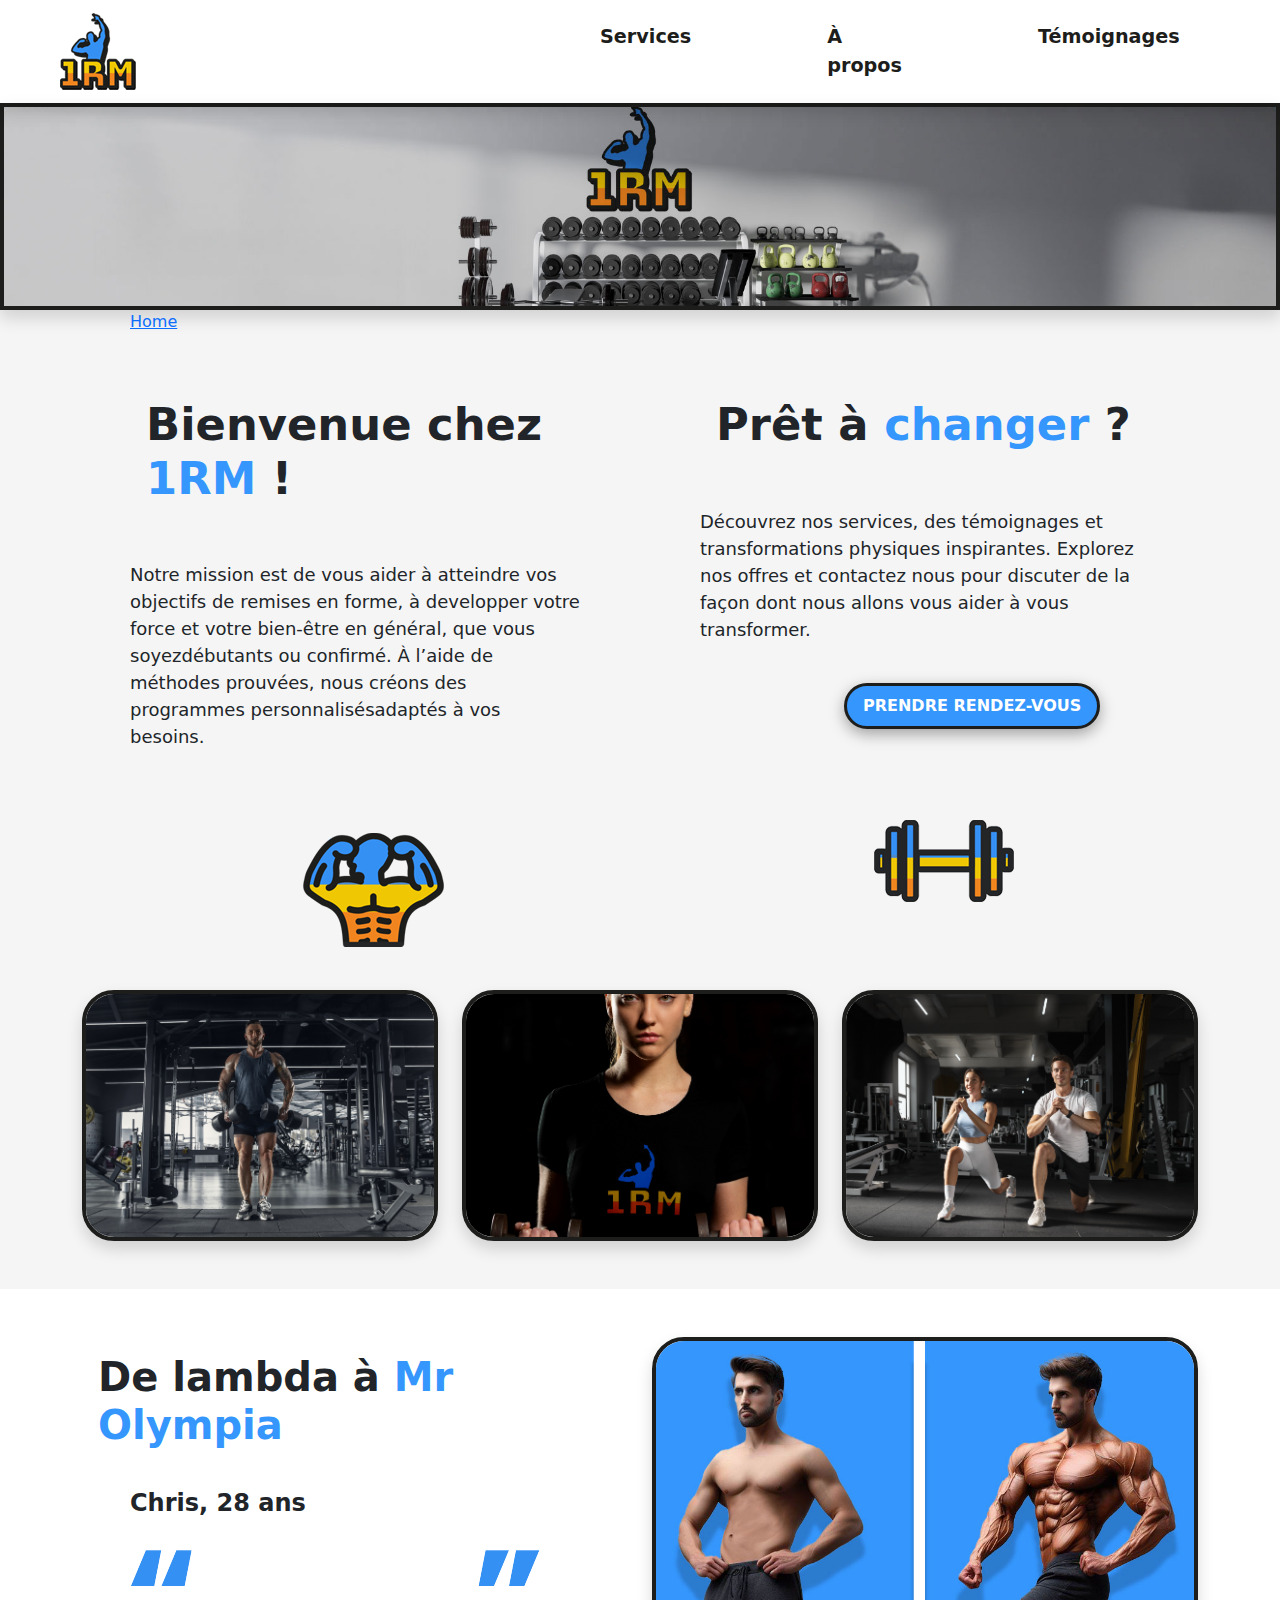
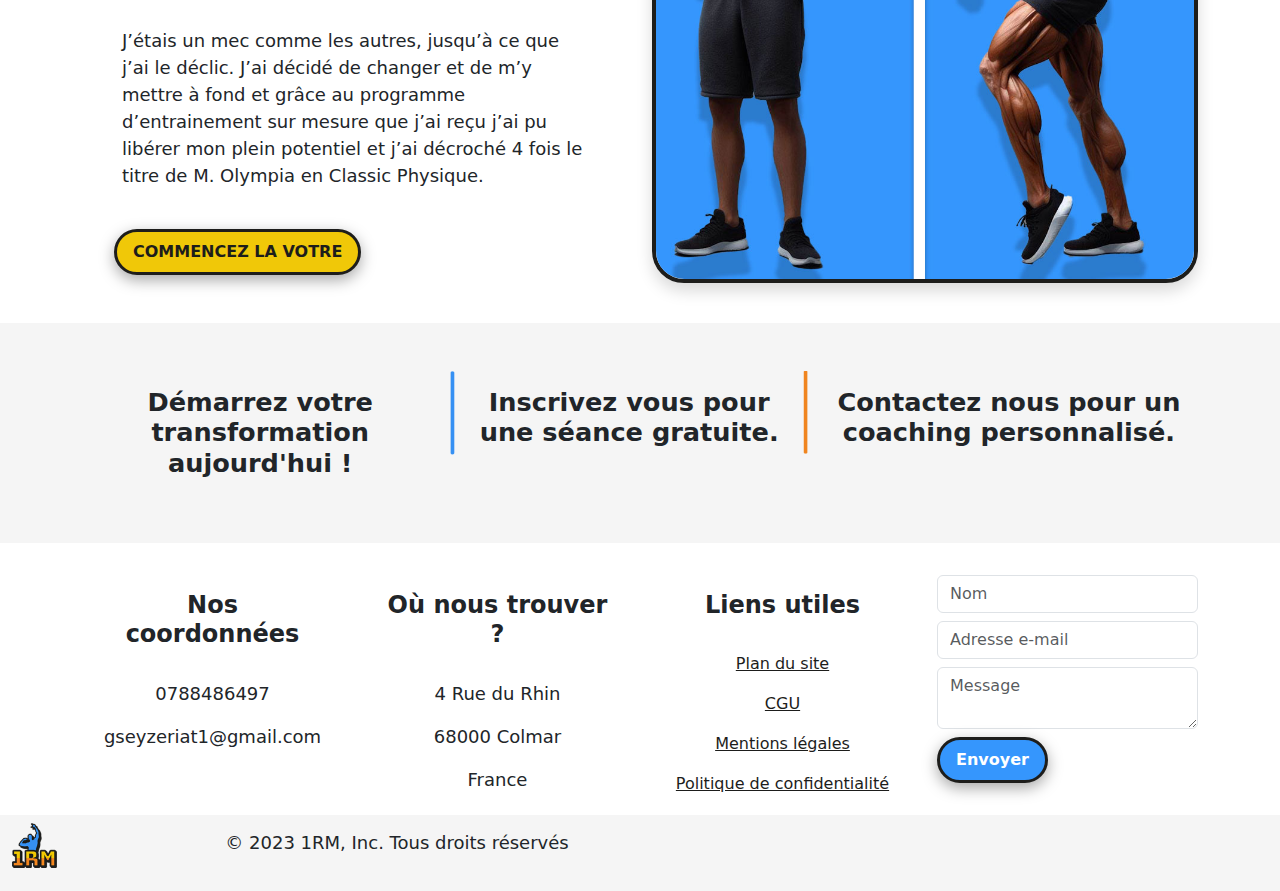
<file: index.html>
<!DOCTYPE html>
<html lang="fr">

<head>
    <meta charset="UTF-8">
    <meta name="viewport" content="width=device-width, initial-scale=1.0">
    <link rel="shortcut icon" href="images/icones/logo1RM.png">
    <link rel="stylesheet" href="style/bootstrap.css">
    <link rel="stylesheet" href="style/style.css">
    <link rel="stylesheet" href="https://cdnjs.cloudflare.com/ajax/libs/font-awesome/6.4.2/css/all.min.css"
        integrity="sha512-z3gLpd7yknf1YoNbCzqRKc4qyor8gaKU1qmn+CShxbuBusANI9QpRohGBreCFkKxLhei6S9CQXFEbbKuqLg0DA=="
        crossorigin="anonymous" referrerpolicy="no-referrer" />
    <link rel="preconnect" href="https://fonts.googleapis.com">
    <link rel="preconnect" href="https://fonts.gstatic.com" crossorigin>
    <link
        href="https://fonts.googleapis.com/css2?family=Montserrat:ital,wght@0,100;0,200;0,300;0,400;0,500;0,600;0,700;0,800;0,900;1,100;1,200;1,300;1,400;1,500;1,600;1,700;1,800;1,900&family=Poppins:ital,wght@0,200;0,300;0,400;0,500;0,600;0,700;0,800;0,900;1,100;1,200;1,300;1,400;1,500;1,600;1,700;1,800;1,900&display=swap"
        rel="stylesheet">
    <script src="script/bootstrap.bundle.js"></script>
    <title>1RM</title>
</head>

<body>
    <!-- header -->
    <nav class="navbar navbar-expand-lg shadow">
        <div class="container-fluid">
            <a href="index.html"><img class="navbar-brand" src="images/icones/logo1RM.png" alt=""></a>
            <button class="navbar-toggler" type="button" data-bs-toggle="collapse"
                data-bs-target="#navbarSupportedContent" aria-controls="navbarSupportedContent" aria-expanded="false"
                aria-label="Toggle navigation">
                <img class="navbar-toggler-icon" src="images/icones/burger.png" alt="">
            </button>
            <div class="collapse navbar-collapse" id="navbarSupportedContent">
                <ul class="navbar-nav me-auto mb-2 mb-lg-0">
                    <li class="nav-item">
                        <a class="nav-link" href="page/services.html">Services</a>
                    </li>
                    <li class="nav-item">
                        <a class="nav-link" href="page/a-propos.html">À propos</a>
                    </li>
                    <li class="nav-item">
                        <a class="nav-link" href="page/temoignages.html">Témoignages</a>
                    </li>
                    <li class="nav-item">
                        <a class="nav-link" href="page/articles.html">Articles</a>
                    </li>
                </ul>
            </div>
        </div>
    </nav>
    <section id="navbarMobile">
        <div class="container-fluid">
            <div class="row">
                <div class="col-3">
                    <a href="page/services.html">
                        <span>Services</span>
                        <img class="img-fluid" src="images/icones/services-projet-1.png" alt="">
                    </a>
                </div>
                <div class="col-3">
                    <a href="page/a-propos.html">
                        <span>À propos</span>
                        <img class="img-fluid" src="images/icones/a-propos-projet-1.png" alt="">
                    </a>
                </div>
                <div class="col-3">
                    <a href="page/temoignages.html">
                        <span>Témoignages</span>
                        <img class="img-fluid" src="images/icones/temoignages-projet-1.png" alt="">
                    </a>
                </div>
                <div class="col-3">
                    <a href="page/articles.html">
                        <span>Articles</span>
                        <img class="img-fluid" src="images/icones/blog-projet-1.png" alt="">
                    </a>
                </div>
            </div>
        </div>
    </section>
<!-- hero -->
    <img class="img-fluid hidden-mobile shadow img-border" src="images/images-acceuil/hero.jpg" alt="salle-1RM">
    <img id="hero" class="img-fluid hidden-desktop shadow img-border" src="images/images-acceuil/hero-mobile.jpg" alt="salle-1RM">
   <!-- fil d'arianne -->
   <section class="background-whitesmoke">
<div class="container">
    <nav style="--bs-breadcrumb-divider: '>';" aria-label="breadcrumb">
        <ol class="breadcrumb">
          <li class="breadcrumb-item"><a href="index.html">Home</a></li>
        </ol>
      </nav>
    </div>
</section>
    <!-- presentation -->
    <section id="presentation" class="background-whitesmoke">
        <div class="container">
            <div class="row">
                <div class="col-lg-6 col-md-12">
                    <h1 class="mb-3">Bienvenue chez <span class="span-bleu">1RM</span> !</h1>
                    <p>Notre mission est de vous aider à atteindre vos objectifs de remises en forme, à developper votre
                        force et votre bien-être en général, que vous soyezdébutants ou confirmé.
                        À l’aide de méthodes prouvées, nous créons des programmes personnalisésadaptés à vos besoins.
                    </p>
                    <div class="presentation-logos-gauche"><img class="img-fluid"
                            src="images/icones/temoignages-projet-1.png" alt=""></div>
                </div>
                <div class="col-lg-6 col-md-12">
                    <h2 class="mb-3">Prêt à <span class="span-bleu">changer</span> ?</h2>
                    <p>Découvrez nos services, des témoignages et transformations physiques inspirantes.
                        Explorez nos offres et contactez nous pour discuter de la façon dont nous allons vous aider à
                        vous
                        transformer.
                    </p>
                    <div class="presentation-logos"><a class="btn btn-bleu rounded-5" href="">PRENDRE RENDEZ-VOUS</a></div>
                    <div class="presentation-logos"><img class="img-fluid" src="images/icones/haltere.png" alt=""></div>
                </div>
            </div>
        </div>
    </section>
    <!-- photos -->
    <section id="imagesphoto">
        <div class="container">
            <div class="row mb-5 pb-5">
                <div class="col-md-4">
                    <img class="img-fluid rounded-5 shadow hidden-mobile img-border"
                        src="images/images-acceuil/elevations-laterales.png" alt="">
                </div>
                <div class="col-md-4">
                    <img class="img-fluid rounded-5 shadow img-border" src="images/images-acceuil/egerie-1RM.png" alt="">
                </div>
                <div class="col-md-4">
                    <img class="img-fluid rounded-5 shadow hidden-mobile img-border"
                        src="images/images-acceuil/couple-training.png" alt="">
                </div>
            </div>
        </div>
    </section>
<!-- Temoignages -->
    <section id="temoignages">
        <div class="container">
            <div class="row mb-3">
                <div class="col-lg-6 col-md-12">
                    <h2>De lambda à <span class="span-bleu">Mr Olympia</span></h2>
                    <h3>Chris, 28 ans</h3>
                    <div id="etoiles" class="mb-3">
                        <i class="fa-solid fa-star" style="color: #ffec00;"></i>
                        <i class="fa-solid fa-star" style="color: #ffec00;"></i>
                        <i class="fa-solid fa-star" style="color: #ffec00;"></i>
                        <i class="fa-solid fa-star" style="color: #ffec00;"></i>
                        <i class="fa-solid fa-star" style="color: #ffec00;"></i>
                    </div>
                    <div id="trema" class="mb-3">
                        <div class="row">
                            <div class="col-8"><img class="img-fluid " src="images/icones/trema1.png" alt=""></div>
                            <div class="col-4"><img class="img-fluid" src="images/icones/trema2.png" alt=""></div>
                        </div>
                    </div>
                    <p>
                        J’étais un mec comme les autres, jusqu’à ce que j’ai le déclic.
                        J’ai décidé de changer et de m’y mettre à fond et grâce au programme d’entrainement sur mesure
                        que
                        j’ai reçu j’ai pu libérer mon plein potentiel et j’ai décroché 4 fois le titre de M. Olympia en
                        Classic Physique.
                    </p>
                    <div class="presentation-logos"><a class="btn btn-jaune rounded-5" href="">COMMENCEZ LA VOTRE</a></div>
                </div>
                <div class="col-lg-6 col-md-12">
                    <img class="img-fluid rounded-5 shadow img-border" src="images/images-transformations/transfo-homme.jpg" alt="">
                </div>
            </div>
        </div>
    </section>
<!-- Call to action -->
    <section id="cta">
        <div class="container pt-3 pb-3 text-center">
            <div class="row hidden-mobile mb-4">
                <ul class="horizontal-list">
                    <li>
                        <h2>Démarrez votre transformation aujourd'hui !</h2>
                    </li>
                    <li><img class="img-fluid" src="images/icones/traitbleu.png" alt=""></li>
                    <li>
                        <h2>Inscrivez vous pour une séance gratuite.</h2>
                    </li>
                    <li><img class="img-fluid" src="images/icones/traitorange.png" alt=""></li>
                    <li>
                        <h2>Contactez nous pour un coaching personnalisé.</h2>
                    </li>
                </ul>
            </div>
            <div class="row">
                <div class="col text-center hidden-desktop">
                    <h2>Démarrez votre transformation aujourd'hui !</h2>
                    <img class="img-fluid" src="images/icones/traithorizontalbleu.png" alt="">
                    <h2>Inscrivez vous pour une séance gratuite.</h2>
                    <img class="img-fluid" src="images/icones/traithorizontalorange.png" alt="">
                    <h2>Contactez nous pour un coaching personnalisé.</h2>
                </div>
            </div>
        </div>
    </section>
<!-- Footer -->
    <footer>
        <div class="container pt-3 ">
            <div class="row">
                <div class="col-md-3 text-center">
                    <h3 class="mb-3 mt-3">Nos coordonnées</h3>
                    <p>0788486497</p>
                    <p>gseyzeriat1@gmail.com</p>
                </div>
                <div class="col-md-3 text-center">
                    <h3 class="mb-3 mt-3">Où nous trouver ?</h3>
                    <p>4 Rue du Rhin</p>
                    <p>68000 Colmar</p>
                    <p>France</p>
                </div>
                <div class="col-md-3 text-center">
                    <h3 class="mb-3 mt-3">Liens utiles</h3>
                    <div>
                        <div class="mb-3"><a href="page/mentions-legales.html">Plan du site</a></div>
                        <div class="mb-3"><a href="page/mentions-legales.html">CGU</a></div>
                        <div class="mb-3"><a href="page/mentions-legales.html">Mentions légales</a></div>
                        <div class="mb-3"><a href="page/mentions-legales.html">Politique de confidentialité</a></div>
                    </div>
                </div>
                <div class="col-md-3 mt-3">
                    <form>
                        <div class="form-group pb-2">
                            <input type="text" class="form-control" id="nom" name="nom" placeholder="Nom" required>
                        </div>
                        <div class="form-group pb-2">
                            <input type="email" class="form-control" id="email" name="email"
                                placeholder="Adresse e-mail" required>
                        </div>
                        <div class="form-group pb-2">
                            <textarea class="form-control" id="message" name="message" placeholder="Message"
                                required></textarea>
                        </div>
                        <input type="submit" class="btn btn-bleu rounded-5" value="Envoyer">
                    </form>
                </div>
            </div>
        </div>
        <div class="container-fluid pt-2 pb-2 background-whitesmoke">
            <div class="row hidden-mobile">
                <div class="col-lg-2 col-md-1">
                    <img src="images/icones/logo1RM.png" alt="">
                </div>
                <div id="copyrigth" class="col-lg-5 col-md-5">
                    <p>© 2023 1RM, Inc. Tous droits réservés</p>
                </div>
                <div class="col-lg-5 col-md-6">
                    <a href=""><i class="fa-brands fa-youtube"></i></a>
                    <a href=""><i class="fa-brands fa-linkedin"></i></a>
                    <a href=""><i class="fa-brands fa-instagram"></i></a>
                    <a href=""><i class="fa-brands fa-facebook-f"></i></a>
                    <a href=""><i class="fa-brands fa-x-twitter"></i></a>
                </div>
            </div>
        </div>
        <div class="container text-center background-whitesmoke">
            <div id="socials" class="row hidden-desktop">
                <div class="col-12">
                    <a href=""><i class="fa-brands fa-youtube"></i></a>
                    <a href=""><i class="fa-brands fa-linkedin"></i></a>
                    <a href=""><i class="fa-brands fa-instagram"></i></a>
                    <a href=""><i class="fa-brands fa-facebook-f"></i></a>
                    <a href=""><i class="fa-brands fa-x-twitter"></i></a>
                </div>
                <div class="col-12">
                    <p>© 2023 1RM, Inc. Tous droits réservés</p>
                </div>
            </div>
        </div>
    </footer>
</body>

</html>
</file>
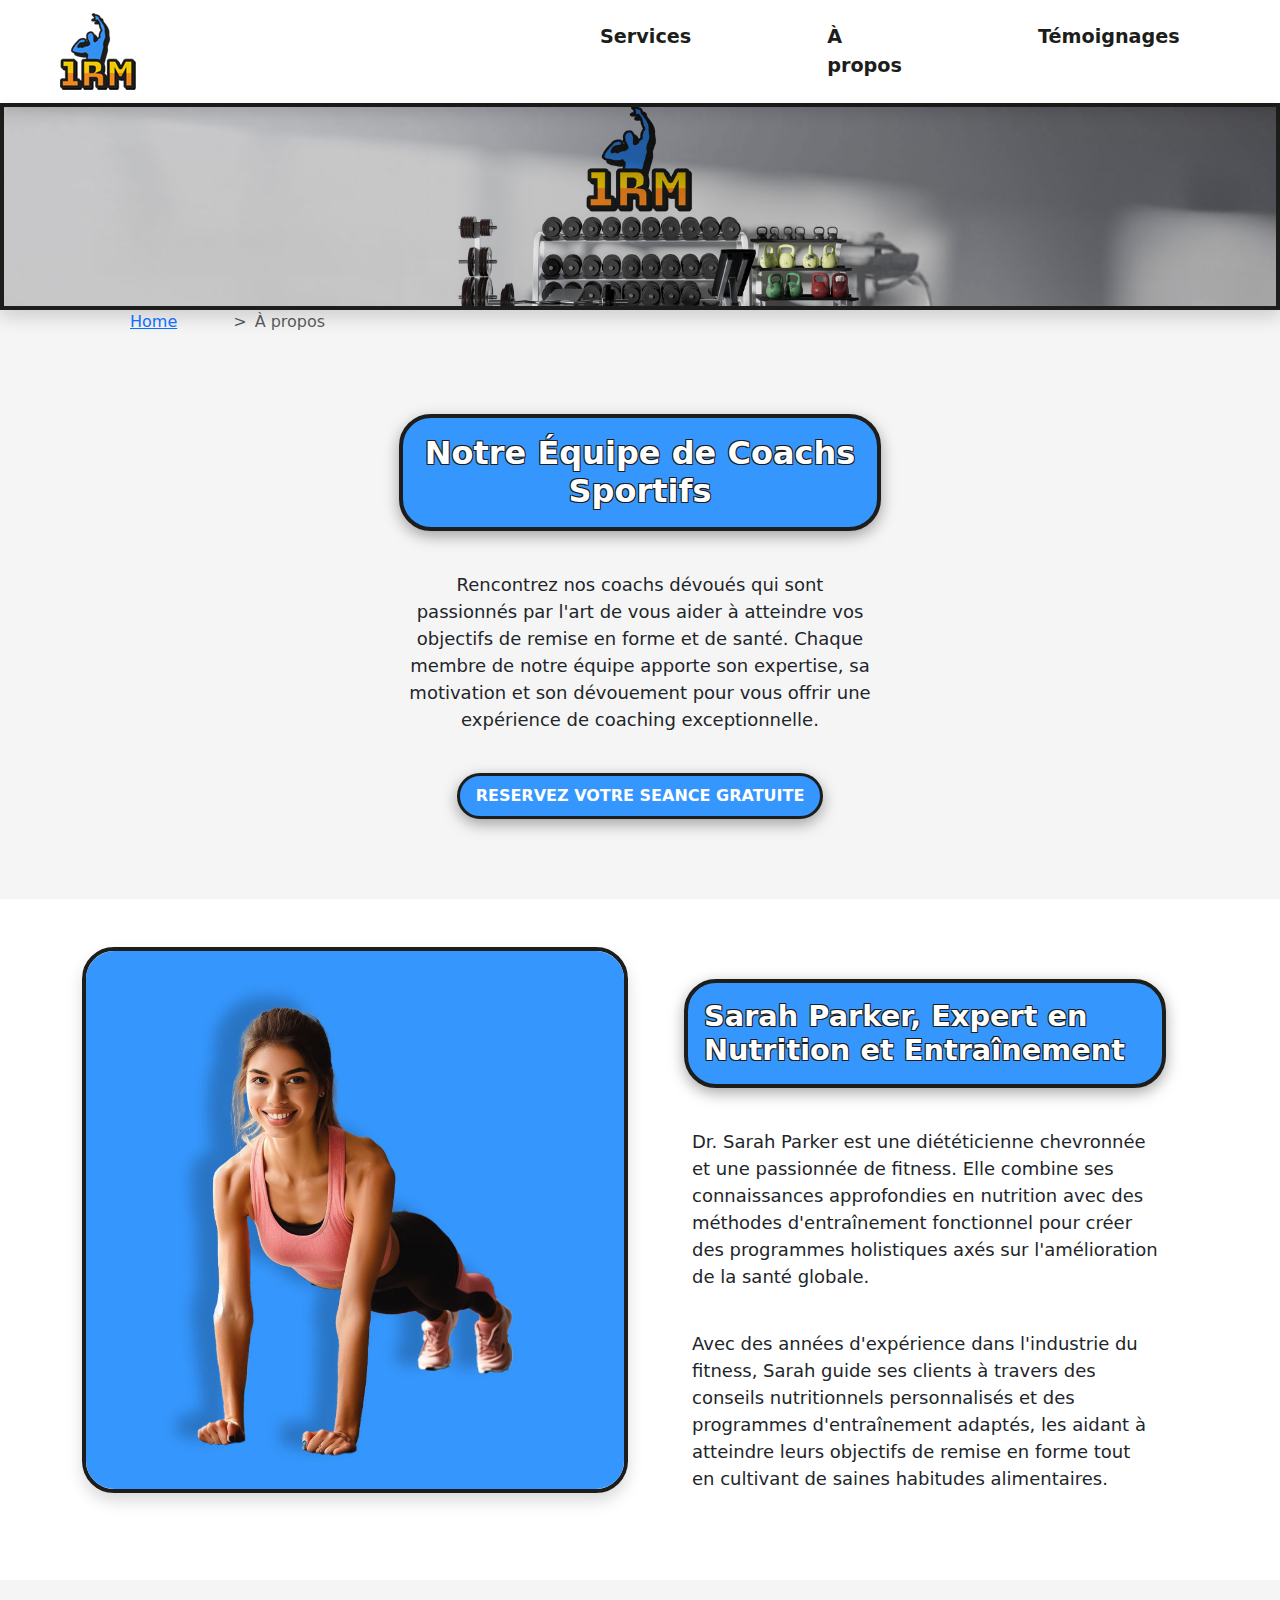
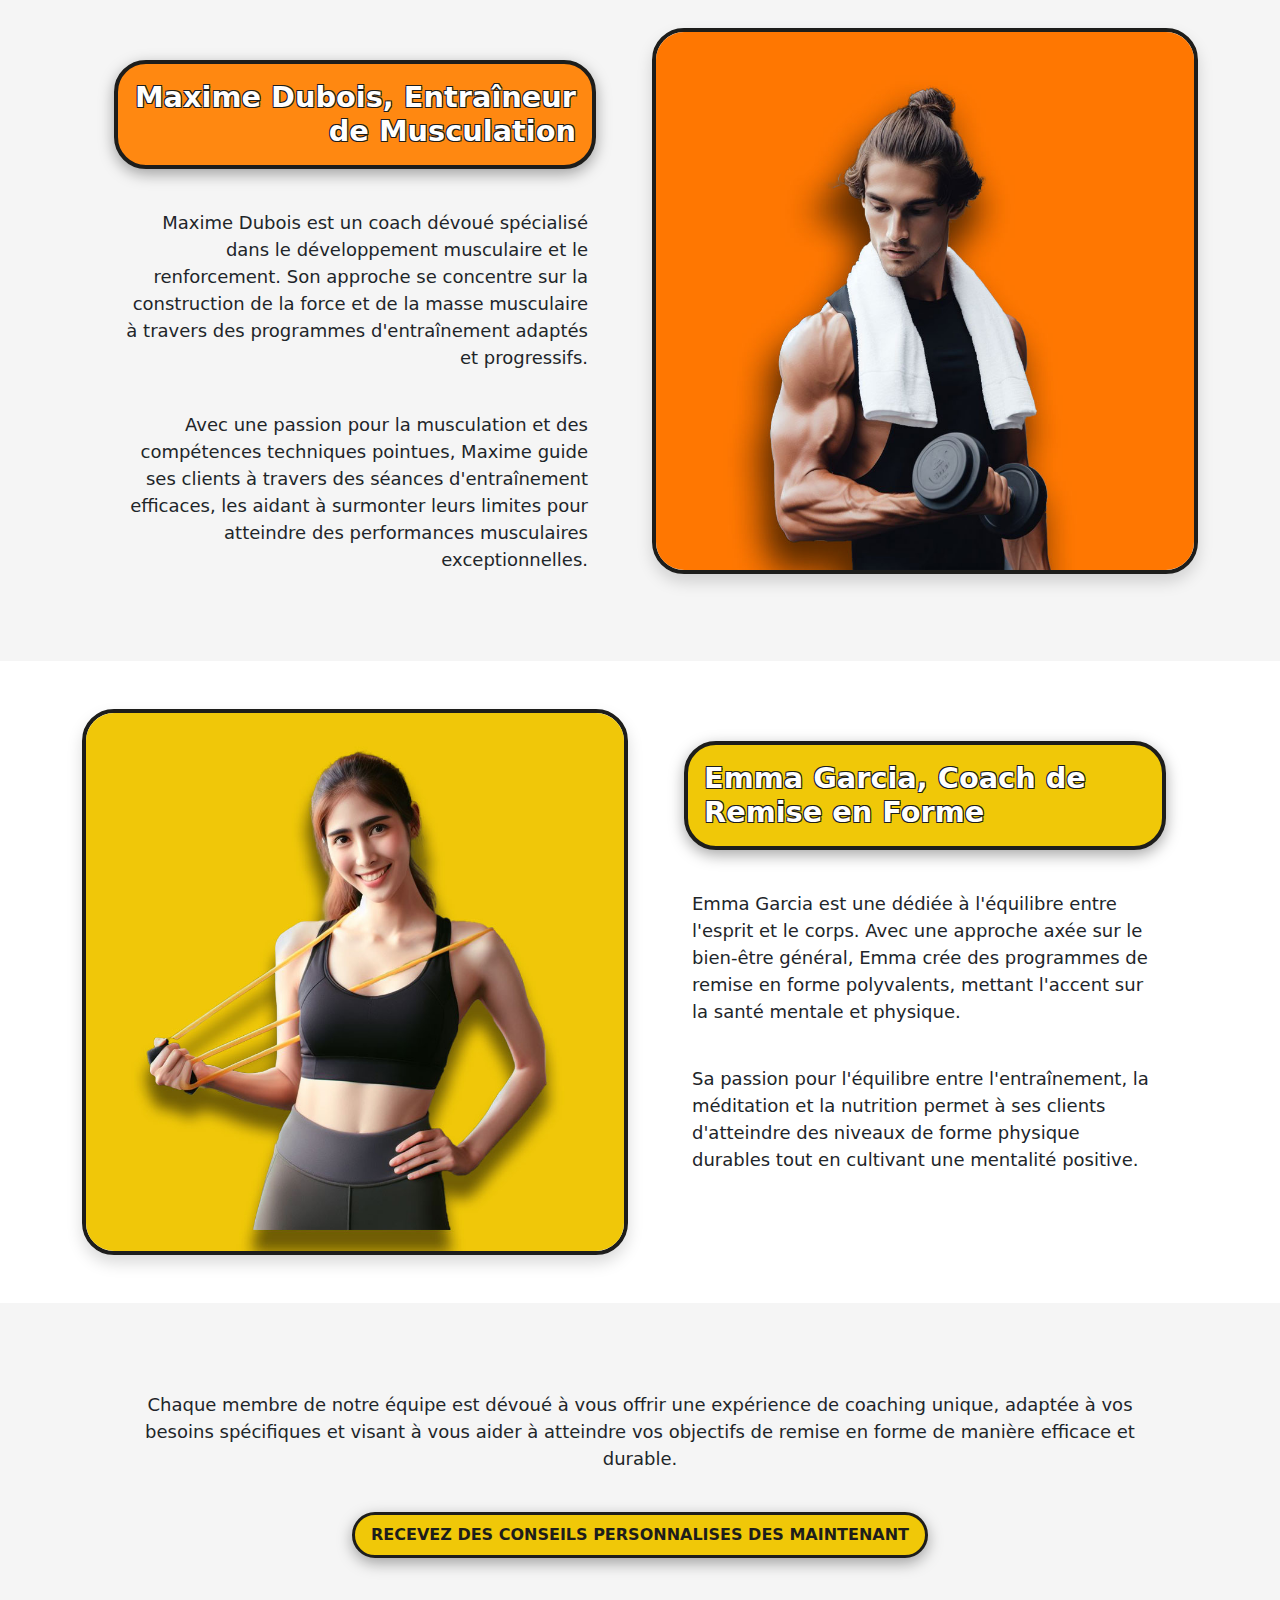
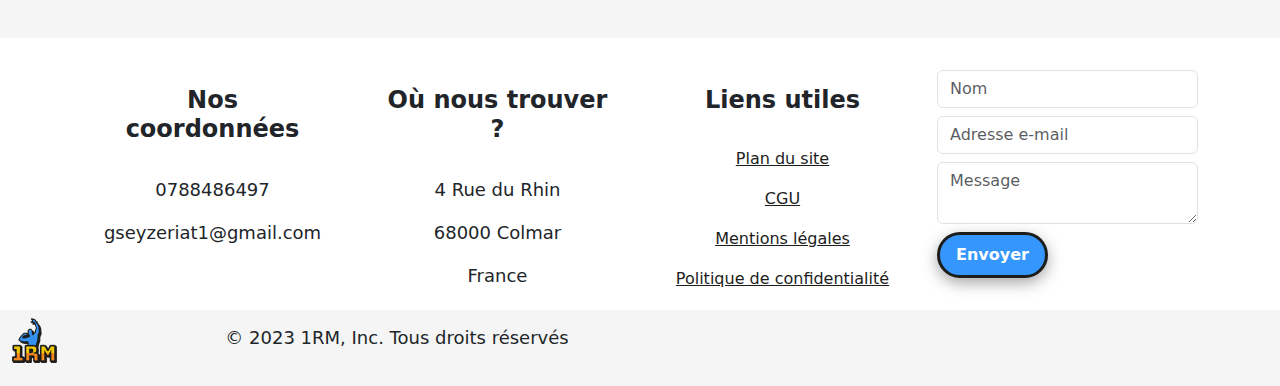
<file: page/a-propos.html>
<!DOCTYPE html>
<html lang="fr">

<head>
    <meta charset="UTF-8">
    <meta name="viewport" content="width=device-width, initial-scale=1.0">
    <link rel="shortcut icon" href="../images/icones/logo1RM.png">
    <link rel="stylesheet" href="../style/bootstrap.css">
    <link rel="stylesheet" href="../style/style.css">
    <link rel="stylesheet" href="https://cdnjs.cloudflare.com/ajax/libs/font-awesome/6.4.2/css/all.min.css"
        integrity="sha512-z3gLpd7yknf1YoNbCzqRKc4qyor8gaKU1qmn+CShxbuBusANI9QpRohGBreCFkKxLhei6S9CQXFEbbKuqLg0DA=="
        crossorigin="anonymous" referrerpolicy="no-referrer" />
    <link rel="preconnect" href="https://fonts.googleapis.com">
    <link rel="preconnect" href="https://fonts.gstatic.com" crossorigin>
    <link
        href="https://fonts.googleapis.com/css2?family=Montserrat:ital,wght@0,100;0,200;0,300;0,400;0,500;0,600;0,700;0,800;0,900;1,100;1,200;1,300;1,400;1,500;1,600;1,700;1,800;1,900&family=Poppins:ital,wght@0,200;0,300;0,400;0,500;0,600;0,700;0,800;0,900;1,100;1,200;1,300;1,400;1,500;1,600;1,700;1,800;1,900&display=swap"
        rel="stylesheet">
    <script src="../script/bootstrap.bundle.js"></script>
    <title>1RM - À propos</title>
</head>

<body>
   <!-- header -->
   <nav class="navbar navbar-expand-lg shadow">
    <div class="container-fluid">
        <a href="../index.html"><img class="navbar-brand" src="../images/icones/logo1RM.png" alt=""></a>
        <button class="navbar-toggler" type="button" data-bs-toggle="collapse"
            data-bs-target="#navbarSupportedContent" aria-controls="navbarSupportedContent" aria-expanded="false"
            aria-label="Toggle navigation">
            <img class="navbar-toggler-icon" src="../images/icones/burger.png" alt="">
        </button>
        <div class="collapse navbar-collapse" id="navbarSupportedContent">
            <ul class="navbar-nav me-auto mb-2 mb-lg-0">
                <li class="nav-item">
                    <a class="nav-link" href="../page/services.html">Services</a>
                </li>
                <li class="nav-item">
                    <a class="nav-link" href="../page/a-propos.html">À propos</a>
                </li>
                <li class="nav-item">
                    <a class="nav-link" href="../page/temoignages.html">Témoignages</a>
                </li>
                <li class="nav-item">
                    <a class="nav-link" href="../page/articles.html">Articles</a>
                </li>
            </ul>
        </div>
    </div>
</nav>
<section id="navbarMobile">
    <div class="container-fluid">
        <div class="row">
            <div class="col-3">
                <a href="../page/services.html">
                    <span>Services</span>
                    <img class="img-fluid" src="../images/icones/services-projet-1.png" alt="">
                </a>
            </div>
            <div class="col-3">
                <a href="../page/a-propos.html">
                    <span>À propos</span>
                    <img class="img-fluid" src="../images/icones/a-propos-projet-1.png" alt="">
                </a>
            </div>
            <div class="col-3">
                <a href="../page/temoignages.html">
                    <span>Témoignages</span>
                    <img class="img-fluid" src="../images/icones/temoignages-projet-1.png" alt="">
                </a>
            </div>
            <div class="col-3">
                <a href="../page/articles.html">
                    <span>Articles</span>
                    <img class="img-fluid" src="../images/icones/blog-projet-1.png" alt="">
                </a>
            </div>
        </div>
    </div>
</section>
<!-- hero -->
<img class="img-fluid hidden-mobile shadow img-border" src="../images/images-acceuil/hero.jpg" alt="salle-1RM">
<img class="img-fluid hidden-desktop shadow img-border" src="../images/images-acceuil/hero-mobile.jpg" alt="salle-1RM">
<!-- fil d'arianne -->
<section class="background-whitesmoke">
    <div class="container">
        <nav style="--bs-breadcrumb-divider: '>';" aria-label="breadcrumb">
            <ol class="breadcrumb">
                <li class="breadcrumb-item"><a href="../index.html">Home</a></li>
                <li class="breadcrumb-item active" aria-current="page">À propos</li>
            </ol>
          </nav>
        </div>
    </section>
<!-- Equipe  -->
    <section class=" background-whitesmoke">
        <div class="container">
            <div class="row pt-5 pb-5">
                <div class="col-3"></div>
                <div class="col-lg-6 col-mg-6 col-sm-12 text-center">
                    <h1 class="pb-3 div-bleu rounded-5">Notre Équipe de Coachs Sportifs</h1>
                    <p>Rencontrez nos coachs dévoués qui sont passionnés par l'art de vous aider
                        à atteindre vos objectifs de remise en forme et de santé. Chaque membre
                        de notre équipe apporte son expertise, sa motivation et son dévouement
                        pour vous offrir une expérience de coaching exceptionnelle.</p>
                        <div class="presentation-logos"><a class="btn btn-bleu rounded-5" href="">RESERVEZ VOTRE SEANCE GRATUITE</a></div>
                </div>
                <div class="col-3"></div>
            </div>
        </div>
    </section>
<!-- sarah  -->
    <section>
        <div class="container">
            <div class="row pt-5 pb-5">
                <div class="col-lg-6 col-md-12 text-lg-end text-md-center">
                    <img class="img-fluid rounded-5 shadow img-border" src="../images/image-a-propos/coach1.jpg" alt="">
                </div>
                <div class="col-lg-6 col-md-12">
                    <h2 class="pb-3 div-bleu rounded-5">Sarah Parker, Expert en Nutrition et Entraînement</h2>
                    <p>Dr. Sarah Parker est une diététicienne chevronnée et une passionnée de fitness.
                        Elle combine ses connaissances approfondies en nutrition avec des méthodes
                        d'entraînement fonctionnel pour créer des programmes holistiques axés sur l'amélioration de la santé
                        globale.</p>
                    <p>Avec des années d'expérience dans l'industrie du fitness, Sarah guide ses clients à travers des conseils
                        nutritionnels
                        personnalisés et des programmes d'entraînement adaptés, les aidant à atteindre leurs objectifs de remise en
                        forme
                        tout en cultivant de saines habitudes alimentaires.</p>
            </div>
        </div>
    </section>
<!-- maxime  -->
<section class=" background-whitesmoke">
    <div class="container">
        <div class="row pt-5 pb-5">
            <div class="col-lg-6 col-md-12 hidden-desktop">
                <img class="img-fluid rounded-5 shadow img-border" src="../images/image-a-propos/coach3.jpg" alt="">
            </div>
            <div class="col-lg-6 col-md-12 text-lg-end">
                <h2 class="pb-3 div-orange rounded-5">Maxime Dubois, Entraîneur de Musculation</h2>
                <p>Maxime Dubois est un coach dévoué spécialisé dans le développement musculaire et le renforcement. Son
                    approche
                    se concentre sur la construction de la force et de la masse musculaire
                    à travers des programmes d'entraînement adaptés et progressifs.</p>
                <p>Avec une passion pour la musculation et des compétences techniques pointues,
                    Maxime guide ses clients à travers des séances d'entraînement efficaces,
                    les aidant à surmonter leurs limites pour atteindre des performances musculaires exceptionnelles.</p>
        </div>
        <div class="col-lg-6 col-md-12">
            <img class="img-fluid rounded-5 shadow img-border hidden-mobile" src="../images/image-a-propos/coach3.jpg" alt="">
        </div>
    </div>
</section>
<!-- Emma  -->
<section>
    <div class="container">
        <div class="row pt-5 pb-5">
            <div class="col-lg-6 col-md-12 text-lg-end">
                <img class="img-fluid rounded-5 shadow img-border" src="../images/image-a-propos/coach2.jpg" alt="">
            </div>
            <div class="col-lg-6 col-md-12">
                <h2 class="pb-3 div-jaune rounded-5">Emma Garcia, Coach de Remise en Forme</h2>
                <p>Emma Garcia est une dédiée à l'équilibre entre l'esprit et le corps.
                    Avec une approche axée sur le bien-être général,
                    Emma crée des programmes de remise en forme polyvalents, mettant l'accent sur la santé mentale et physique.
                </p>
                <p>Sa passion pour l'équilibre entre l'entraînement,
                    la méditation et la nutrition permet à ses clients d'atteindre des niveaux
                    de forme physique durables tout en cultivant une mentalité positive.</p>
        </div>
    </div>
</section>
<!-- Membre equipe -->
    <section class=" background-whitesmoke">
        <div class="container">
            <div class="row pt-5 pb-5">
                <div class="col-12 text-center">
                    <p>Chaque membre de notre équipe est dévoué à vous offrir une expérience de coaching unique,
                        adaptée à vos besoins spécifiques et visant à vous aider à atteindre vos objectifs de remise en forme de
                        manière efficace et durable.</p>
                        <div class="presentation-logos"><a class="btn btn-jaune rounded-5" href="">RECEVEZ DES CONSEILS PERSONNALISES DES MAINTENANT</a></div>
                </div>
            </div>
        </div>
    </section>
    <!-- Footer -->
    <footer>
        <div class="container pt-3 ">
            <div class="row">
                <div class="col-md-3 text-center">
                    <h3 class="mb-3 mt-3">Nos coordonnées</h3>
                    <p>0788486497</p>
                    <p>gseyzeriat1@gmail.com</p>
                </div>
                <div class="col-md-3 text-center">
                    <h3 class="mb-3 mt-3">Où nous trouver ?</h3>
                    <p>4 Rue du Rhin</p>
                    <p>68000 Colmar</p>
                    <p>France</p>
                </div>
                <div class="col-md-3 text-center">
                    <h3 class="mb-3 mt-3">Liens utiles</h3>
                    <div>
                        <div class="mb-3"><a href="../page/plan-du-site.html">Plan du site</a></div>
                        <div class="mb-3"><a href="../page/mentions-legales.html">CGU</a></div>
                        <div class="mb-3"><a href="../page/mentions-legales.html">Mentions légales</a></div>
                        <div class="mb-3"><a href="../page/mentions-legales.html">Politique de confidentialité</a></div>
                    </div>
                </div>
                <div class="col-md-3 mt-3">
                    <form>
                        <div class="form-group pb-2">
                            <input type="text" class="form-control" id="nom" name="nom" placeholder="Nom" required>
                        </div>
                        <div class="form-group pb-2">
                            <input type="email" class="form-control" id="email" name="email"
                                placeholder="Adresse e-mail" required>
                        </div>
                        <div class="form-group pb-2">
                            <textarea class="form-control" id="message" name="message" placeholder="Message"
                                required></textarea>
                        </div>
                        <input type="submit" class="btn btn-bleu rounded-5" value="Envoyer">
                    </form>
                </div>
            </div>
        </div>
        <div class="container-fluid pt-2 pb-2 background-whitesmoke">
            <div class="row hidden-mobile">
                <div class="col-lg-2 col-md-1">
                    <img src="../images/icones/logo1RM.png" alt="">
                </div>
                <div id="copyrigth" class="col-lg-5 col-md-5">
                    <p>© 2023 1RM, Inc. Tous droits réservés</p>
                </div>
                <div class="col-lg-5 col-md-6">
                    <a href=""><i class="fa-brands fa-youtube"></i></a>
                    <a href=""><i class="fa-brands fa-linkedin"></i></a>
                    <a href=""><i class="fa-brands fa-instagram"></i></a>
                    <a href=""><i class="fa-brands fa-facebook-f"></i></a>
                    <a href=""><i class="fa-brands fa-x-twitter"></i></a>
                </div>
            </div>
        </div>
        <div class="container text-center background-whitesmoke">
            <div class="row hidden-desktop">
                <div class="col-12">
                    <a href=""><i class="fa-brands fa-youtube"></i></a>
                    <a href=""><i class="fa-brands fa-linkedin"></i></a>
                    <a href=""><i class="fa-brands fa-instagram"></i></a>
                    <a href=""><i class="fa-brands fa-facebook-f"></i></a>
                    <a href=""><i class="fa-brands fa-x-twitter"></i></a>
                </div>
                <div class="col-12">
                    <p>© 2023 1RM, Inc. Tous droits réservés</p>
                </div>
            </div>
        </div>
    </footer>
</body>

</html>
</file>
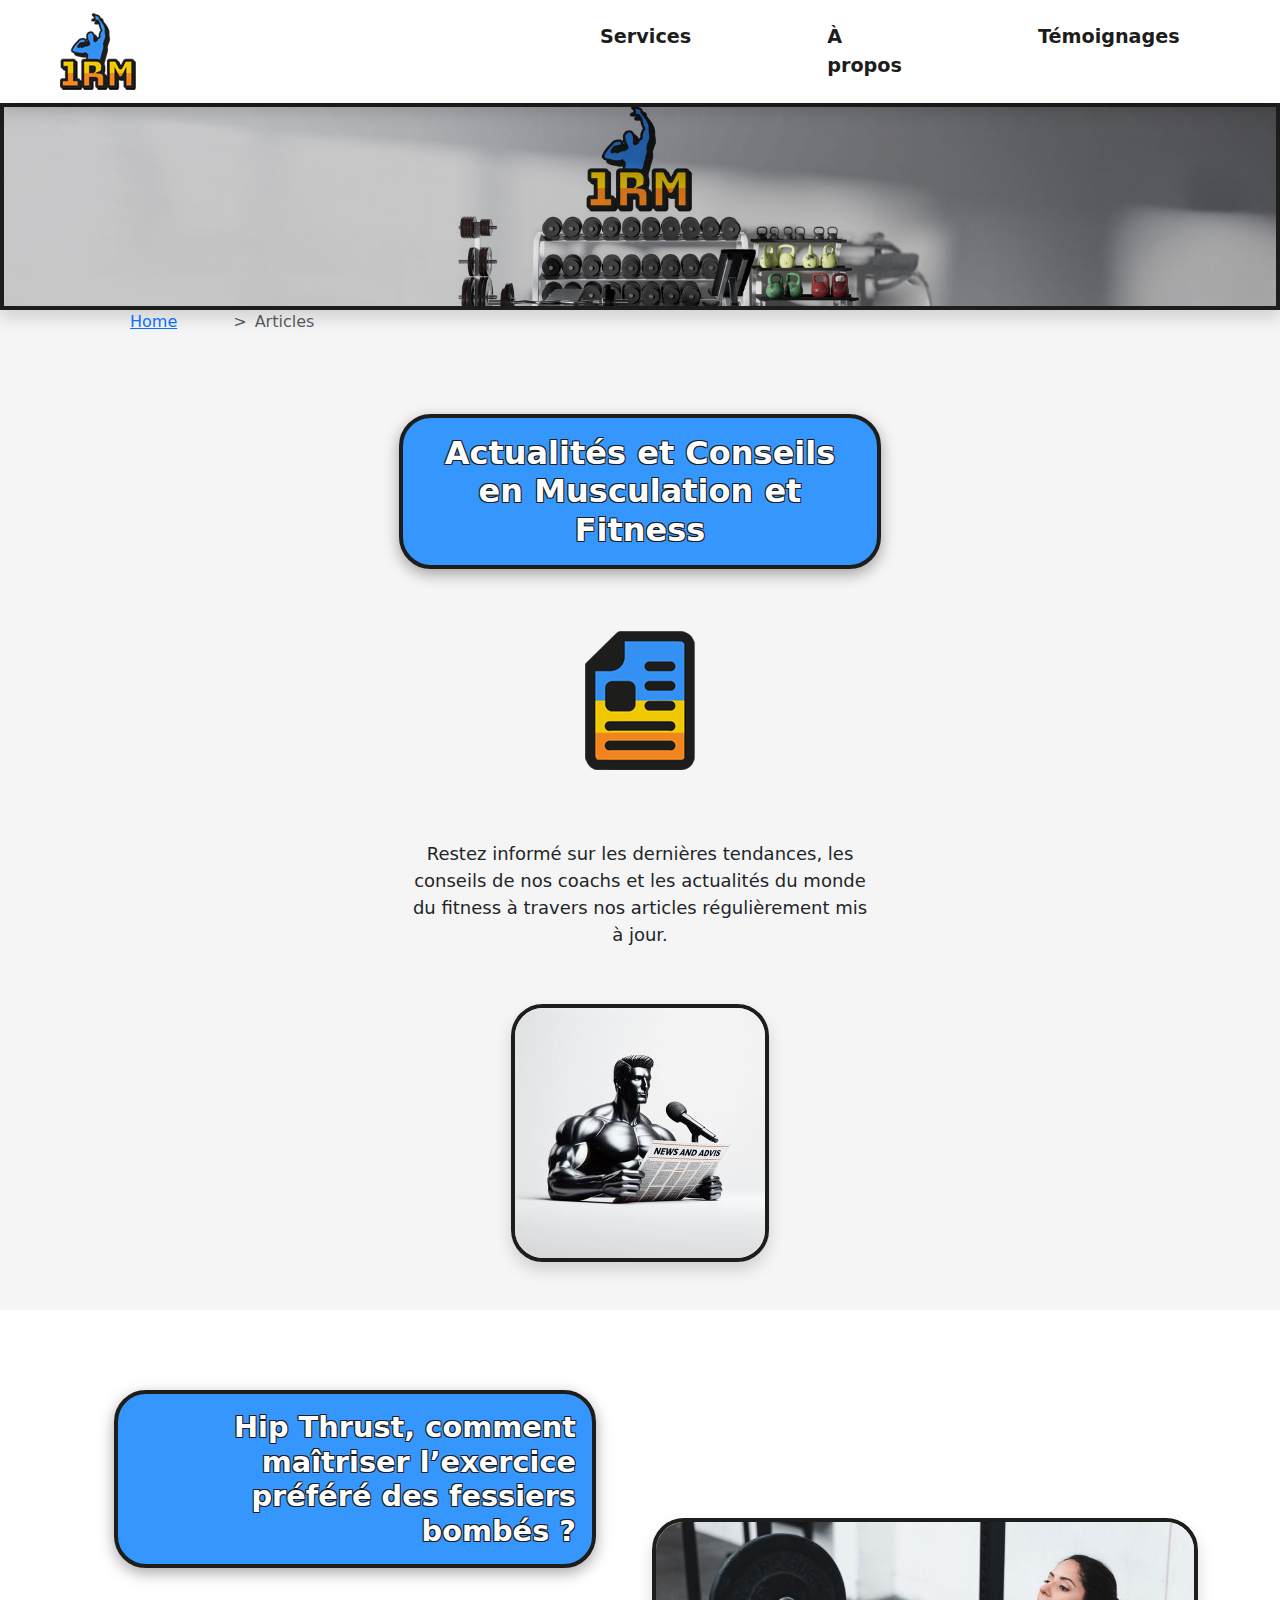
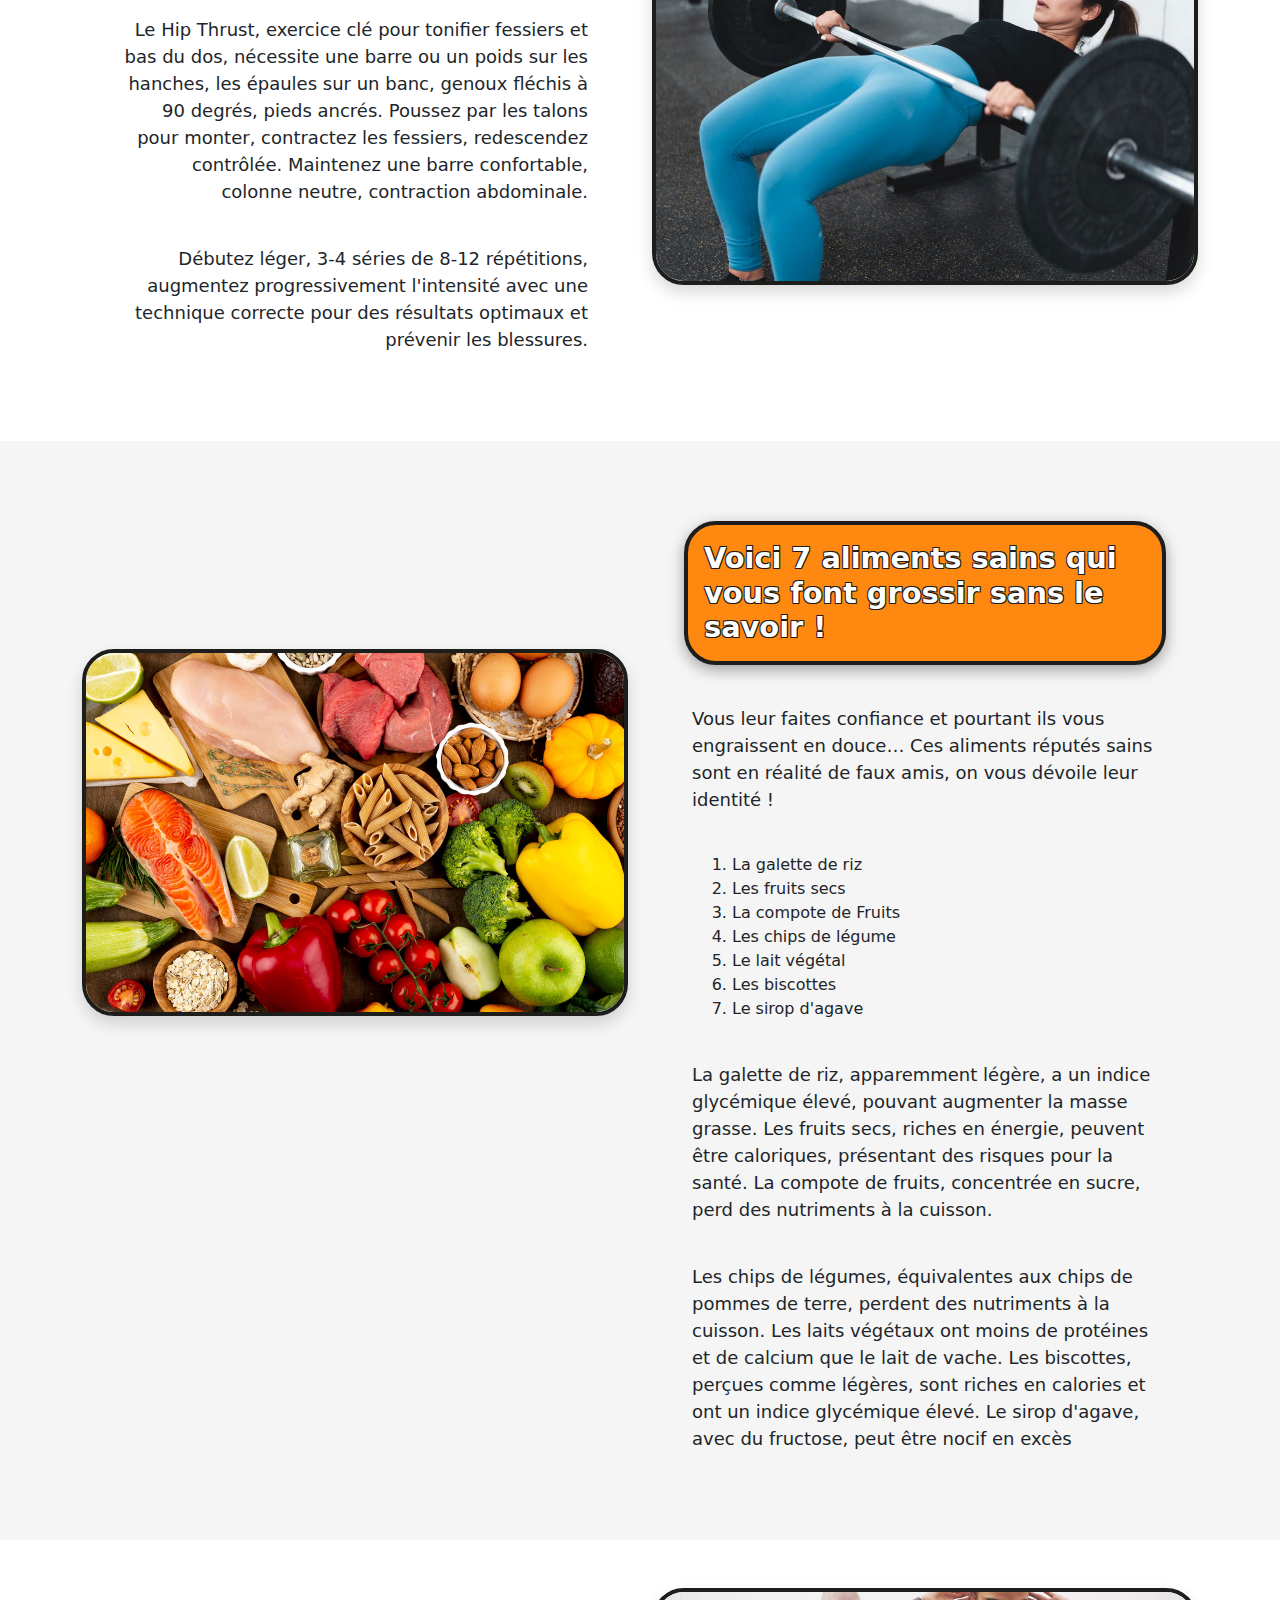
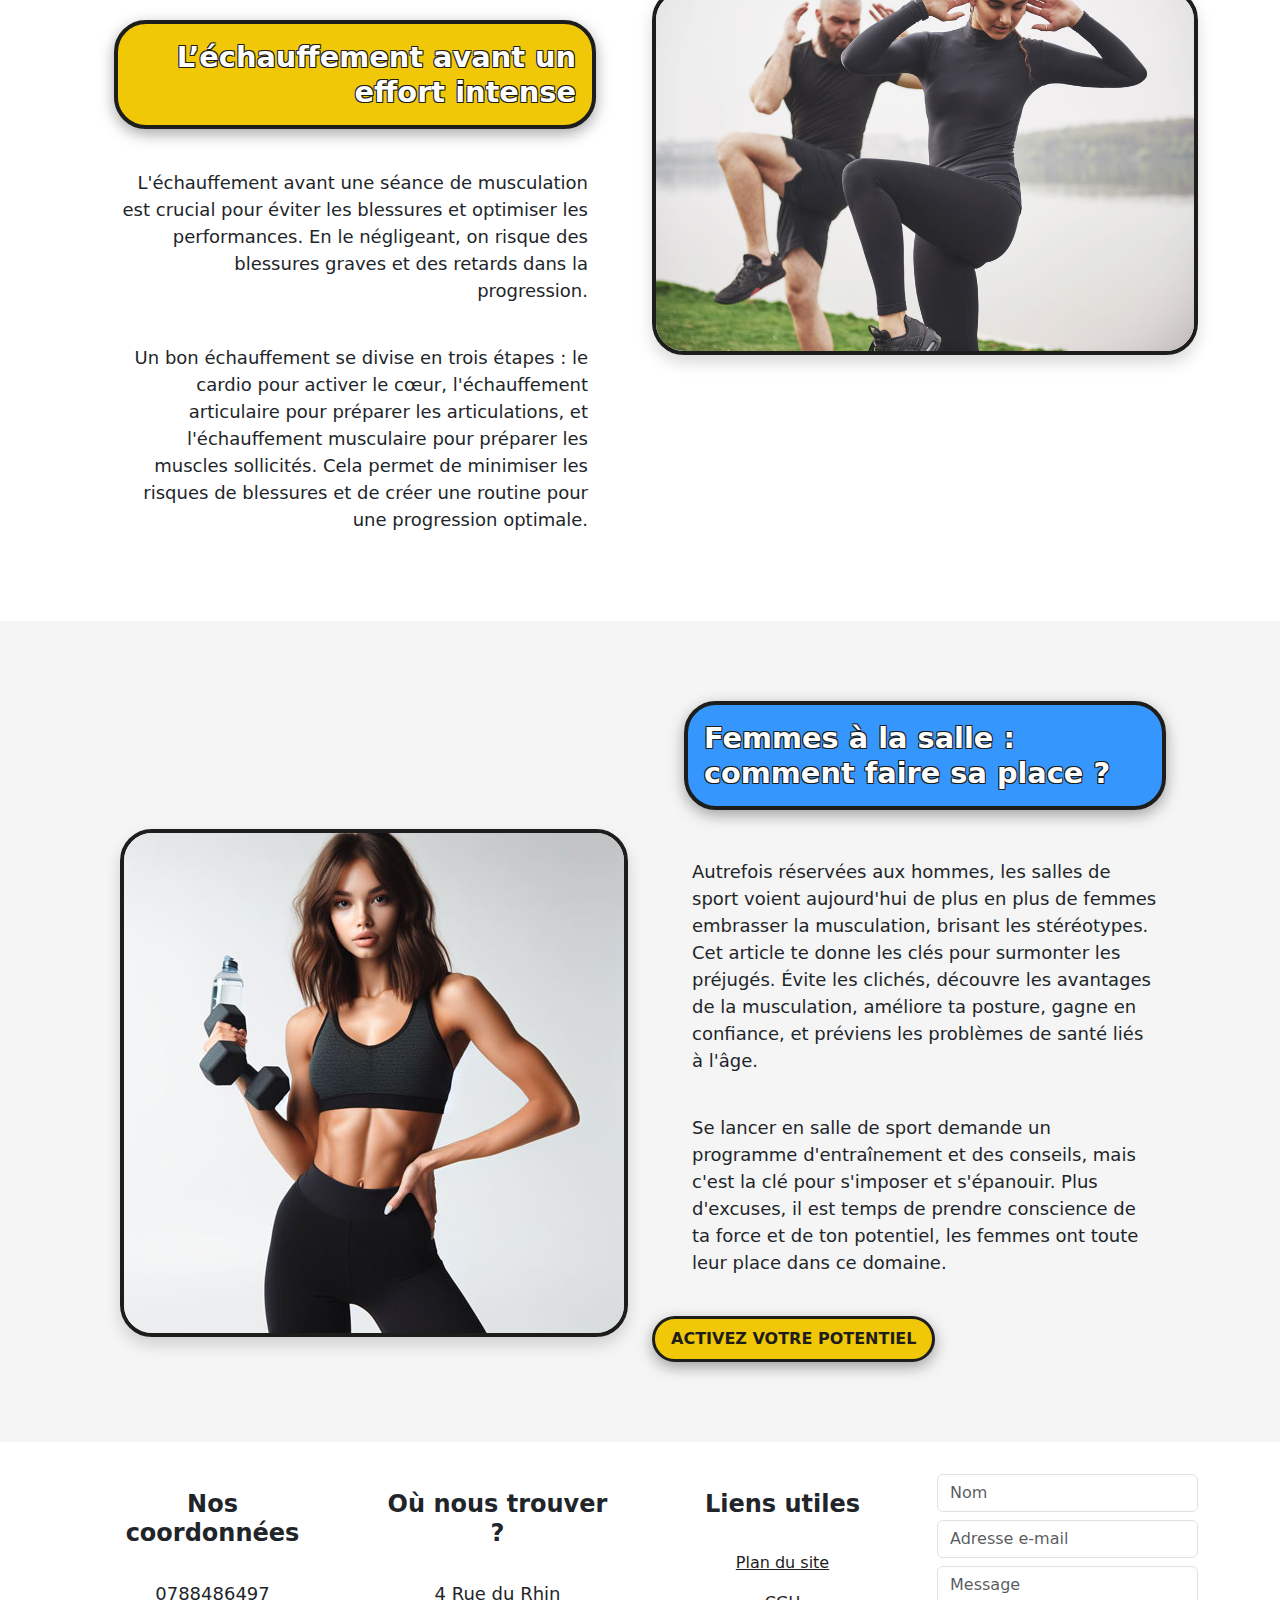
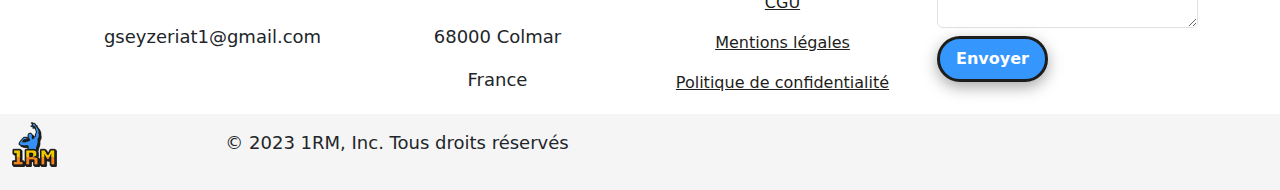
<file: page/articles.html>
<!DOCTYPE html>
<html lang="fr">

<head>
    <meta charset="UTF-8">
    <meta name="viewport" content="width=device-width, initial-scale=1.0">
    <link rel="shortcut icon" href="../images/icones/logo1RM.png">
    <link rel="stylesheet" href="../style/bootstrap.css">
    <link rel="stylesheet" href="../style/style.css">
    <link rel="stylesheet" href="https://cdnjs.cloudflare.com/ajax/libs/font-awesome/6.4.2/css/all.min.css"
        integrity="sha512-z3gLpd7yknf1YoNbCzqRKc4qyor8gaKU1qmn+CShxbuBusANI9QpRohGBreCFkKxLhei6S9CQXFEbbKuqLg0DA=="
        crossorigin="anonymous" referrerpolicy="no-referrer" />
    <link rel="preconnect" href="https://fonts.googleapis.com">
    <link rel="preconnect" href="https://fonts.gstatic.com" crossorigin>
    <link
        href="https://fonts.googleapis.com/css2?family=Montserrat:ital,wght@0,100;0,200;0,300;0,400;0,500;0,600;0,700;0,800;0,900;1,100;1,200;1,300;1,400;1,500;1,600;1,700;1,800;1,900&family=Poppins:ital,wght@0,200;0,300;0,400;0,500;0,600;0,700;0,800;0,900;1,100;1,200;1,300;1,400;1,500;1,600;1,700;1,800;1,900&display=swap"
        rel="stylesheet">
    <script src="../script/bootstrap.bundle.js"></script>
    <title>1RM - Articles</title>
</head>

<body>
<!-- header -->
<nav class="navbar navbar-expand-lg shadow">
    <div class="container-fluid">
        <a href="../index.html"><img class="navbar-brand" src="../images/icones/logo1RM.png" alt=""></a>
        <button class="navbar-toggler" type="button" data-bs-toggle="collapse"
            data-bs-target="#navbarSupportedContent" aria-controls="navbarSupportedContent" aria-expanded="false"
            aria-label="Toggle navigation">
            <img class="navbar-toggler-icon" src="../images/icones/burger.png" alt="">
        </button>
        <div class="collapse navbar-collapse" id="navbarSupportedContent">
            <ul class="navbar-nav me-auto mb-2 mb-lg-0">
                <li class="nav-item">
                    <a class="nav-link" href="../page/services.html">Services</a>
                </li>
                <li class="nav-item">
                    <a class="nav-link" href="../page/a-propos.html">À propos</a>
                </li>
                <li class="nav-item">
                    <a class="nav-link" href="../page/temoignages.html">Témoignages</a>
                </li>
                <li class="nav-item">
                    <a class="nav-link" href="../page/articles.html">Articles</a>
                </li>
            </ul>
        </div>
    </div>
</nav>
<section id="navbarMobile">
    <div class="container-fluid">
        <div class="row">
            <div class="col-3">
                <a href="../page/services.html">
                    <span>Services</span>
                    <img class="img-fluid" src="../images/icones/services-projet-1.png" alt="">
                </a>
            </div>
            <div class="col-3">
                <a href="../page/a-propos.html">
                    <span>À propos</span>
                    <img class="img-fluid" src="../images/icones/a-propos-projet-1.png" alt="">
                </a>
            </div>
            <div class="col-3">
                <a href="../page/temoignages.html">
                    <span>Témoignages</span>
                    <img class="img-fluid" src="../images/icones/temoignages-projet-1.png" alt="">
                </a>
            </div>
            <div class="col-3">
                <a href="../page/articles.html">
                    <span>Articles</span>
                    <img class="img-fluid" src="../images/icones/blog-projet-1.png" alt="">
                </a>
            </div>
        </div>
    </div>
</section>
<!-- hero -->
<img class="img-fluid hidden-mobile shadow img-border" src="../images/images-acceuil/hero.jpg" alt="salle-1RM">
<img id="hero" class="img-fluid hidden-desktop shadow img-border" src="../images/images-acceuil/hero-mobile.jpg" alt="salle-1RM">
<!-- fil d'arianne -->
<section class="background-whitesmoke">
    <div class="container">
        <nav style="--bs-breadcrumb-divider: '>';" aria-label="breadcrumb">
            <ol class="breadcrumb">
                <li class="breadcrumb-item"><a href="../index.html">Home</a></li>
                <li class="breadcrumb-item active" aria-current="page">Articles</li>
            </ol>
          </nav>
        </div>
    </section>
<!-- Actualités  -->
       <section class=" background-whitesmoke">
        <div class="container">
            <div class="row pt-5 pb-5">
                <div class="col-3"></div>
                <div class="col-lg-6 col-mg-6 col-sm-12 text-center">
                    <h1 class="pb-3 div-bleu rounded-5">Actualités et Conseils en Musculation et Fitness</h1>
                    <div class="text-center"><img src="../images/icones/blog-projet-1.png" alt=""></div>
                    <p class="pb-3">Restez informé sur les dernières tendances, les conseils de nos coachs
                        et les actualités du monde du fitness à travers nos articles régulièrement mis à jour.</p>
                    <img class="img-fluid rounded-5 shadow img-border" src="../images/images-articles/articles.jpg" alt="">
                </div>
                <div class="col-3"></div>
            </div>
        </div>
    </section>
<!-- Hipthrust  -->
    <section id="hipthrust">
        <div class="container">
            <div class="row pt-5 pb-5">
                <div class="col-lg-6 col-md-12 text-lg-end">
                    <h2 class="pb-3 div-bleu rounded-5">Hip Thrust, comment maîtriser l’exercice préféré des fessiers bombés ?</h2>
                    <div id="hip-photo"><img class="img-fluid rounded-5 shadow img-border mb-4 hidden-desktop" src="../images/images-articles/hipthrust.jpg" alt="hipthrust"></div>
                    <p class="mt-lg-5">Le Hip Thrust, exercice clé pour tonifier fessiers et bas du dos,
                         nécessite une barre ou un poids sur les hanches, les épaules sur un banc,
                          genoux fléchis à 90 degrés, pieds ancrés. Poussez par les talons pour monter,
                           contractez les fessiers, redescendez contrôlée. Maintenez une barre confortable, 
                           colonne neutre, contraction abdominale.</p><p> Débutez léger,
                            3-4 séries de 8-12 répétitions, augmentez
                             progressivement l'intensité avec une technique correcte pour des
                              résultats optimaux et prévenir les blessures.</p>
                </div>
                <div class="col-lg-6 col-md-12 hidden-mobile">
                    <img class="img-fluid rounded-5 shadow img-border image-margin-top" src="../images/images-articles/hipthrust.jpg" alt="hipthrust">
                </div>
            </div>
        </div>
        </section>
<!-- Aliments  -->
<section id="aliments" class=" background-whitesmoke">
    <div class="container">
        <div class="row pt-5 pb-5">
            <div class="col-lg-6 col-md-12 text-lg-end">
                <img class="img-fluid rounded-5 shadow img-border image-margin-top hidden-mobile" src="../images/images-articles/aliments.jpg" alt="aliments">
            </div>
            <div class="col-lg-6 col-md-12">
                <div>
                    <h2 class="pb-3 div-orange rounded-5">Voici 7 aliments sains qui vous font grossir sans le savoir !</h2>
                    <div id="ali-photo"><img class="img-fluid rounded-5 shadow img-border mb-4 hidden-desktop" src="../images/images-articles/aliments.jpg" alt="aliments"></div>
                    <p>Vous leur faites confiance et pourtant ils vous engraissent en douce…
                        Ces aliments réputés sains sont en réalité de faux amis, on vous dévoile leur identité !</p>
                </div>
                <div>
                    <ol>
                        <li>La galette de riz</li>
                        <li>Les fruits secs</li>
                        <li>La compote de Fruits</li>
                        <li>Les chips de légume</li>
                        <li>Le lait végétal</li>
                        <li>Les biscottes</li>
                        <li>Le sirop d'agave</li>
                    </ol>
                </div>
                <div>
                    <p>La galette de riz, apparemment légère, a un indice glycémique élevé,
                         pouvant augmenter la masse grasse. Les fruits secs, riches en énergie,
                          peuvent être caloriques, présentant des risques pour la santé. 
                          La compote de fruits, concentrée en sucre, perd des nutriments à la cuisson.</p><p>
                           Les chips de légumes, équivalentes aux chips de pommes de terre,
                            perdent des nutriments à la cuisson. Les laits végétaux ont moins 
                            de protéines et de calcium que le lait de vache. Les biscottes,
                             perçues comme légères, sont riches en calories et ont un indice
                              glycémique élevé. Le sirop d'agave, avec du fructose, peut être
                               nocif en excès</p>
                </div>
            </div>
        </div>
    </div>
</section>
<!-- Echauffement  -->
<section id="echauffement">
    <div class="container">
        <div class="row pt-5 pb-5">
            <div class="col-lg-6 col-md-12 text-lg-end">
                <h2 class="pb-3 div-jaune rounded-5">L’échauffement avant un effort intense</h2>
                <div id="echau-photo"><img class="img-fluid rounded-5 shadow img-border hidden-desktop mb-4" src="../images/images-articles/echauffement.jpg" alt="echauffement"></div>
                <p>L'échauffement avant une séance de musculation est crucial pour éviter les blessures
                    et optimiser les performances. En le négligeant, on risque des blessures graves et
                    des retards dans la progression.</p><p> Un bon échauffement se divise en trois étapes :
                    le cardio pour activer le cœur, l'échauffement articulaire pour préparer les articulations,
                    et l'échauffement musculaire pour préparer les muscles sollicités.
                    Cela permet de minimiser les risques de blessures et de créer une routine pour une progression optimale.</p>
            </div>
            <div class="col-lg-6 col-md-12">
                <img class="img-fluid rounded-5 shadow img-border hidden-mobile" src="../images/images-articles/echauffement.jpg" alt="echauffement">
            </div>
        </div>
    </div>
</section>
<!-- Femme a la salle  -->
<section id="femme" class=" background-whitesmoke">
    <div class="container">
        <div class="row pt-5 pb-5">
            <div class="col-lg-6 col-md-12 text-lg-end">
                <img class="img-fluid rounded-5 shadow img-border image-margin-top hidden-mobile" src="../images/images-articles/fitgirl.jpg" alt="fitgirl">
            </div>
            <div class="col-lg-6 col-md-12">
                <h2 class="pb-3 div-bleu rounded-5">Femmes à la salle : comment faire sa place ?</h2>
                <div id="femme-photo"><img class="img-fluid rounded-5 shadow img-border hidden-desktop mb-4" src="../images/images-articles/fitgirl.jpg" alt="fitgirl"></div>
                <p class="mt-lg-5">Autrefois réservées aux hommes, les salles de sport voient aujourd'hui de plus en plus 
                    de femmes embrasser la musculation, brisant les stéréotypes. Cet article te donne les 
                    clés pour surmonter les préjugés. Évite les clichés, découvre les avantages de la
                     musculation, améliore ta posture, gagne en confiance, et préviens les problèmes de
                      santé liés à l'âge.</p><p> Se lancer en salle de sport demande un programme d'entraînement
                       et des conseils, mais c'est la clé pour s'imposer et s'épanouir. Plus d'excuses,
                        il est temps de prendre conscience de ta force et de ton potentiel, les femmes
                         ont toute leur place dans ce domaine.</p>
                         <div class="presentation-logos"><a class="btn btn-jaune rounded-5" href="">ACTIVEZ VOTRE POTENTIEL</a></div>
                </div>
        </div>
    </div>
</section>
<!-- Footer -->
<footer>
    <div class="container pt-3 ">
        <div class="row">
            <div class="col-md-3 text-center">
                <h3 class="mb-3 mt-3">Nos coordonnées</h3>
                <p>0788486497</p>
                <p>gseyzeriat1@gmail.com</p>
            </div>
            <div class="col-md-3 text-center">
                <h3 class="mb-3 mt-3">Où nous trouver ?</h3>
                <p>4 Rue du Rhin</p>
                <p>68000 Colmar</p>
                <p>France</p>
            </div>
            <div class="col-md-3 text-center">
                <h3 class="mb-3 mt-3">Liens utiles</h3>
                <div>
                    <div class="mb-3"><a href="../page/plan-du-site.html">Plan du site</a></div>
                    <div class="mb-3"><a href="../page/mentions-legales.html">CGU</a></div>
                    <div class="mb-3"><a href="../page/mentions-legales.html">Mentions légales</a></div>
                    <div class="mb-3"><a href="../page/mentions-legales.html">Politique de confidentialité</a></div>
                </div>
            </div>
            <div class="col-md-3 mt-3">
                <form>
                    <div class="form-group pb-2">
                        <input type="text" class="form-control" id="nom" name="nom" placeholder="Nom" required>
                    </div>
                    <div class="form-group pb-2">
                        <input type="email" class="form-control" id="email" name="email"
                            placeholder="Adresse e-mail" required>
                    </div>
                    <div class="form-group pb-2">
                        <textarea class="form-control" id="message" name="message" placeholder="Message"
                            required></textarea>
                    </div>
                    <input type="submit" class="btn btn-bleu rounded-5" value="Envoyer">
                </form>
            </div>
        </div>
    </div>
    <div class="container-fluid pt-2 pb-2 background-whitesmoke">
        <div class="row hidden-mobile">
            <div class="col-lg-2 col-md-1">
                <img src="../images/icones/logo1RM.png" alt="">
            </div>
            <div id="copyrigth" class="col-lg-5 col-md-5">
                <p>© 2023 1RM, Inc. Tous droits réservés</p>
            </div>
            <div class="col-lg-5 col-md-6">
                <a href=""><i class="fa-brands fa-youtube"></i></a>
                <a href=""><i class="fa-brands fa-linkedin"></i></a>
                <a href=""><i class="fa-brands fa-instagram"></i></a>
                <a href=""><i class="fa-brands fa-facebook-f"></i></a>
                <a href=""><i class="fa-brands fa-x-twitter"></i></a>
            </div>
        </div>
    </div>
    <div class="container text-center background-whitesmoke">
        <div id="socials" class="row hidden-desktop">
            <div class="col-12">
                <a href=""><i class="fa-brands fa-youtube"></i></a>
                <a href=""><i class="fa-brands fa-linkedin"></i></a>
                <a href=""><i class="fa-brands fa-instagram"></i></a>
                <a href=""><i class="fa-brands fa-facebook-f"></i></a>
                <a href=""><i class="fa-brands fa-x-twitter"></i></a>
            </div>
            <div class="col-12">
                <p>© 2023 1RM, Inc. Tous droits réservés</p>
            </div>
        </div>
    </div>
</footer>
</body>

</html>
</file>
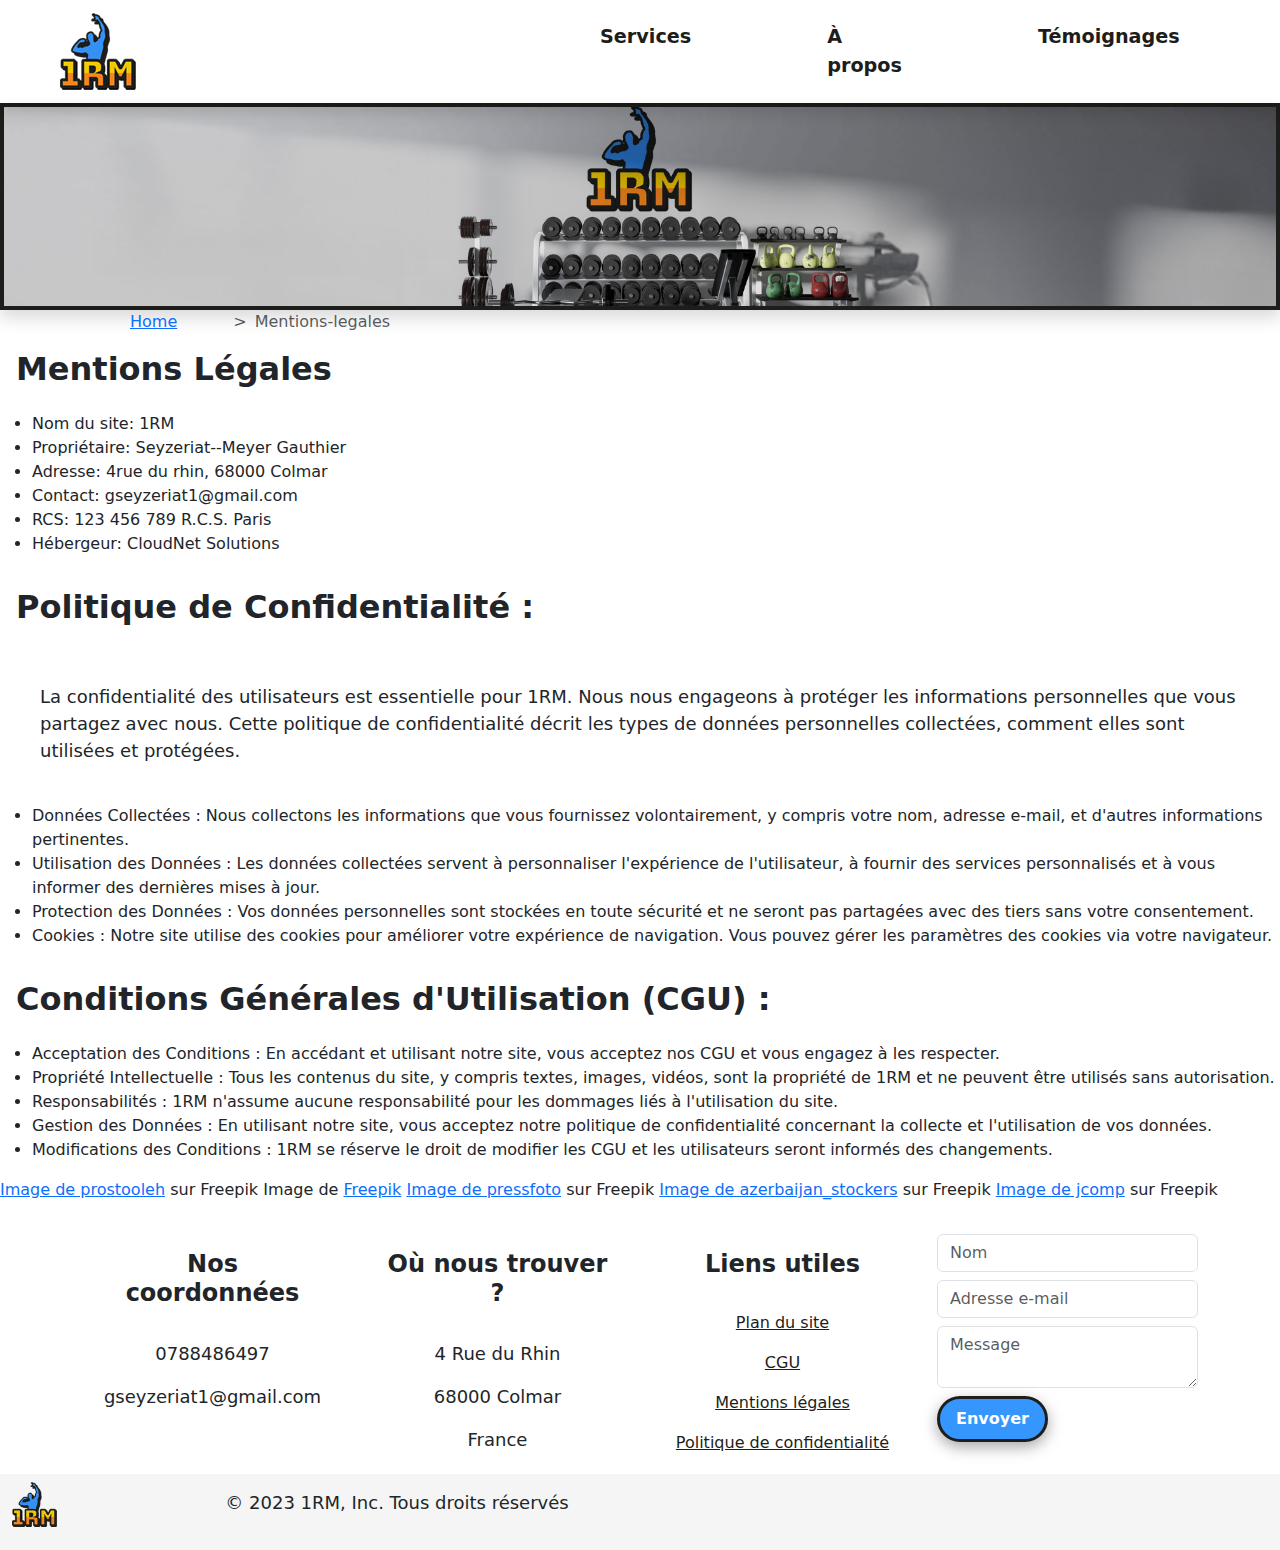
<file: page/mentions-legales.html>
<!DOCTYPE html>
<html lang="fr">

<head>
    <meta charset="UTF-8">
    <meta name="viewport" content="width=device-width, initial-scale=1.0">
    <link rel="shortcut icon" href="../images/icones/logo1RM.png">
    <link rel="stylesheet" href="../style/bootstrap.css">
    <link rel="stylesheet" href="../style/style.css">
    <link rel="stylesheet" href="https://cdnjs.cloudflare.com/ajax/libs/font-awesome/6.4.2/css/all.min.css"
        integrity="sha512-z3gLpd7yknf1YoNbCzqRKc4qyor8gaKU1qmn+CShxbuBusANI9QpRohGBreCFkKxLhei6S9CQXFEbbKuqLg0DA=="
        crossorigin="anonymous" referrerpolicy="no-referrer" />
    <link rel="preconnect" href="https://fonts.googleapis.com">
    <link rel="preconnect" href="https://fonts.gstatic.com" crossorigin>
    <link
        href="https://fonts.googleapis.com/css2?family=Montserrat:ital,wght@0,100;0,200;0,300;0,400;0,500;0,600;0,700;0,800;0,900;1,100;1,200;1,300;1,400;1,500;1,600;1,700;1,800;1,900&family=Poppins:ital,wght@0,200;0,300;0,400;0,500;0,600;0,700;0,800;0,900;1,100;1,200;1,300;1,400;1,500;1,600;1,700;1,800;1,900&display=swap"
        rel="stylesheet">
    <script src="../script/bootstrap.bundle.js"></script>
    <title>1RM - Mentions légales</title>
</head>

<body>
<!-- header -->
<nav class="navbar navbar-expand-lg shadow">
    <div class="container-fluid">
        <a href="../index.html"><img class="navbar-brand" src="../images/icones/logo1RM.png" alt=""></a>
        <button class="navbar-toggler" type="button" data-bs-toggle="collapse"
            data-bs-target="#navbarSupportedContent" aria-controls="navbarSupportedContent" aria-expanded="false"
            aria-label="Toggle navigation">
            <img class="navbar-toggler-icon" src="../images/icones/burger.png" alt="">
        </button>
        <div class="collapse navbar-collapse" id="navbarSupportedContent">
            <ul class="navbar-nav me-auto mb-2 mb-lg-0">
                <li class="nav-item">
                    <a class="nav-link" href="../page/services.html">Services</a>
                </li>
                <li class="nav-item">
                    <a class="nav-link" href="../page/a-propos.html">À propos</a>
                </li>
                <li class="nav-item">
                    <a class="nav-link" href="../page/temoignages.html">Témoignages</a>
                </li>
                <li class="nav-item">
                    <a class="nav-link" href="../page/articles.html">Articles</a>
                </li>
            </ul>
        </div>
    </div>
</nav>
<section id="navbarMobile">
    <div class="container-fluid">
        <div class="row">
            <div class="col-3">
                <a href="../page/services.html">
                    <span>Services</span>
                    <img class="img-fluid" src="../images/icones/services-projet-1.png" alt="">
                </a>
            </div>
            <div class="col-3">
                <a href="../page/a-propos.html">
                    <span>À propos</span>
                    <img class="img-fluid" src="../images/icones/a-propos-projet-1.png" alt="">
                </a>
            </div>
            <div class="col-3">
                <a href="../page/temoignages.html">
                    <span>Témoignages</span>
                    <img class="img-fluid" src="../images/icones/temoignages-projet-1.png" alt="">
                </a>
            </div>
            <div class="col-3">
                <a href="../page/articles.html">
                    <span>Articles</span>
                    <img class="img-fluid" src="../images/icones/blog-projet-1.png" alt="">
                </a>
            </div>
        </div>
    </div>
</section>
<!-- hero -->
<img class="img-fluid hidden-mobile shadow img-border" src="../images/images-acceuil/hero.jpg" alt="salle-1RM">
<img id="hero" class="img-fluid hidden-desktop shadow img-border" src="../images/images-acceuil/hero-mobile.jpg" alt="salle-1RM">
 <!-- fil d'arianne -->
 <section >
    <div class="container">
        <nav style="--bs-breadcrumb-divider: '>';" aria-label="breadcrumb">
            <ol class="breadcrumb">
                <li class="breadcrumb-item"><a href="../index.html">Home</a></li>
                <li class="breadcrumb-item active" aria-current="page">Mentions-legales</li>
            </ol>
          </nav>
        </div>
    </section>
<!-- Debut de la page  -->
    <section id="mentionslegales">
        <h1>Mentions Légales </h1>
        <div>
            <ul>
                <li>Nom du site: 1RM</li>
                <li>Propriétaire: Seyzeriat--Meyer Gauthier</li>
                <li>Adresse: 4rue du rhin, 68000 Colmar</li>
                <li>Contact: gseyzeriat1@gmail.com</li>
                <li>RCS: 123 456 789 R.C.S. Paris</li>
                <li>Hébergeur: CloudNet Solutions</li>
            </ul>
        </div>
    </section>
    <section id="confidentialite">
        <h1>Politique de Confidentialité :</h1>
        <p>La confidentialité des utilisateurs est essentielle pour 1RM.
            Nous nous engageons à protéger les informations personnelles que vous partagez avec nous.
            Cette politique de confidentialité décrit les types de données personnelles
            collectées, comment elles sont utilisées et protégées.</p>
    </section>
    <section>
        <ul>
            <li>Données Collectées : Nous collectons les informations que vous fournissez volontairement,
                y compris votre nom, adresse e-mail, et d'autres informations pertinentes.</li>
            <li>Utilisation des Données : Les données collectées servent à personnaliser l'expérience
                de l'utilisateur, à fournir des services personnalisés et à vous informer des dernières mises à jour.
            </li>
            <li>Protection des Données : Vos données personnelles sont stockées en toute sécurité et ne
                seront pas partagées avec des tiers sans votre consentement.</li>
            <li>Cookies : Notre site utilise des cookies pour améliorer votre expérience de navigation.
                Vous pouvez gérer les paramètres des cookies via votre navigateur.</li>
        </ul>
    </section>
    <section id="cgu">
        <h1>Conditions Générales d'Utilisation (CGU) :</h1>
        <ul>
            <li>Acceptation des Conditions : En accédant et utilisant notre site,
                vous acceptez nos CGU et vous engagez à les respecter.</li>
            <li>Propriété Intellectuelle : Tous les contenus du site, y compris textes,
                images, vidéos, sont la propriété de 1RM et ne peuvent être utilisés sans autorisation.</li>
            <li>Responsabilités : 1RM n'assume aucune responsabilité pour les dommages liés à l'utilisation du site.
            </li>
            <li>Gestion des Données : En utilisant notre site, vous acceptez notre politique
                de confidentialité concernant la collecte et l'utilisation de vos données.</li>
            <li>Modifications des Conditions : 1RM se réserve le droit de modifier les CGU
                et les utilisateurs seront informés des changements.</li>
        </ul>
        <a
            href="https://fr.freepik.com/photos-gratuite/beau-couple-sportif-est-engage-dans-salle-sport_4975166.htm#query=programme%20sportif&position=13&from_view=search&track=ais">Image
            de prostooleh</a> sur Freepik
        Image de <a
            href="https://fr.freepik.com/photos-gratuite/entrainement-complet-femme-statistiques_40407812.htm#query=science%20sport&position=49&from_view=search&track=ais">Freepik</a>
            <a href="https://fr.freepik.com/photos-gratuite/faire-exercice-barbell_5399789.htm#query=prise%20de%20masse&position=7&from_view=search&track=ais&uuid=ed7bcaca-02ee-4bc6-9827-fcf46218b180">Image de pressfoto</a> sur Freepik
            <a href="https://fr.freepik.com/photos-gratuite/homme-sportif-chemise-rouge-demontrant-ses-muscles-du-bras-air-confiant_10749025.htm#query=prise%20de%20muscle&position=34&from_view=search&track=ais&uuid=30b32833-8c45-4c29-bfb9-f61e7e35e77c">Image de azerbaijan_stockers</a> sur Freepik
            <a href="https://fr.freepik.com/photos-gratuite/jeune-femme-beau-corps-ruban-mesurer_5154285.htm#query=perte%20de%20poids&position=0&from_view=search&track=ais&uuid=8adcff27-25f9-418e-b0f9-541d666c670c">Image de jcomp</a> sur Freepik
        </section>
        <!-- Footer -->
    <footer>
        <div class="container pt-3 ">
            <div class="row">
                <div class="col-md-3 text-center">
                    <h3 class="mb-3 mt-3">Nos coordonnées</h3>
                    <p>0788486497</p>
                    <p>gseyzeriat1@gmail.com</p>
                </div>
                <div class="col-md-3 text-center">
                    <h3 class="mb-3 mt-3">Où nous trouver ?</h3>
                    <p>4 Rue du Rhin</p>
                    <p>68000 Colmar</p>
                    <p>France</p>
                </div>
                <div class="col-md-3 text-center">
                    <h3 class="mb-3 mt-3">Liens utiles</h3>
                    <div>
                        <div class="mb-3"><a href="../page/plan-du-site.html">Plan du site</a></div>
                        <div class="mb-3"><a href="../page/mentions-legales.html">CGU</a></div>
                        <div class="mb-3"><a href="../page/mentions-legales.html">Mentions légales</a></div>
                        <div class="mb-3"><a href="../page/mentions-legales.html">Politique de confidentialité</a></div>
                    </div>
                </div>
                <div class="col-md-3 mt-3">
                    <form>
                        <div class="form-group pb-2">
                            <input type="text" class="form-control" id="nom" name="nom" placeholder="Nom" required>
                        </div>
                        <div class="form-group pb-2">
                            <input type="email" class="form-control" id="email" name="email"
                                placeholder="Adresse e-mail" required>
                        </div>
                        <div class="form-group pb-2">
                            <textarea class="form-control" id="message" name="message" placeholder="Message"
                                required></textarea>
                        </div>
                        <input type="submit" class="btn btn-bleu rounded-5" value="Envoyer">
                    </form>
                </div>
            </div>
        </div>
        <div class="container-fluid pt-2 pb-2 background-whitesmoke">
            <div class="row hidden-mobile">
                <div class="col-lg-2 col-md-1">
                    <img src="../images/icones/logo1RM.png" alt="">
                </div>
                <div id="copyrigth" class="col-lg-5 col-md-5">
                    <p>© 2023 1RM, Inc. Tous droits réservés</p>
                </div>
                <div class="col-lg-5 col-md-6">
                    <a href=""><i class="fa-brands fa-youtube"></i></a>
                    <a href=""><i class="fa-brands fa-linkedin"></i></a>
                    <a href=""><i class="fa-brands fa-instagram"></i></a>
                    <a href=""><i class="fa-brands fa-facebook-f"></i></a>
                    <a href=""><i class="fa-brands fa-x-twitter"></i></a>
                </div>
            </div>
        </div>
        <div class="container text-center background-whitesmoke">
            <div id="socials" class="row hidden-desktop">
                <div class="col-12">
                    <a href=""><i class="fa-brands fa-youtube"></i></a>
                    <a href=""><i class="fa-brands fa-linkedin"></i></a>
                    <a href=""><i class="fa-brands fa-instagram"></i></a>
                    <a href=""><i class="fa-brands fa-facebook-f"></i></a>
                    <a href=""><i class="fa-brands fa-x-twitter"></i></a>
                </div>
                <div class="col-12">
                    <p>© 2023 1RM, Inc. Tous droits réservés</p>
                </div>
            </div>
        </div>
    </footer>
</body>

</html>
</file>
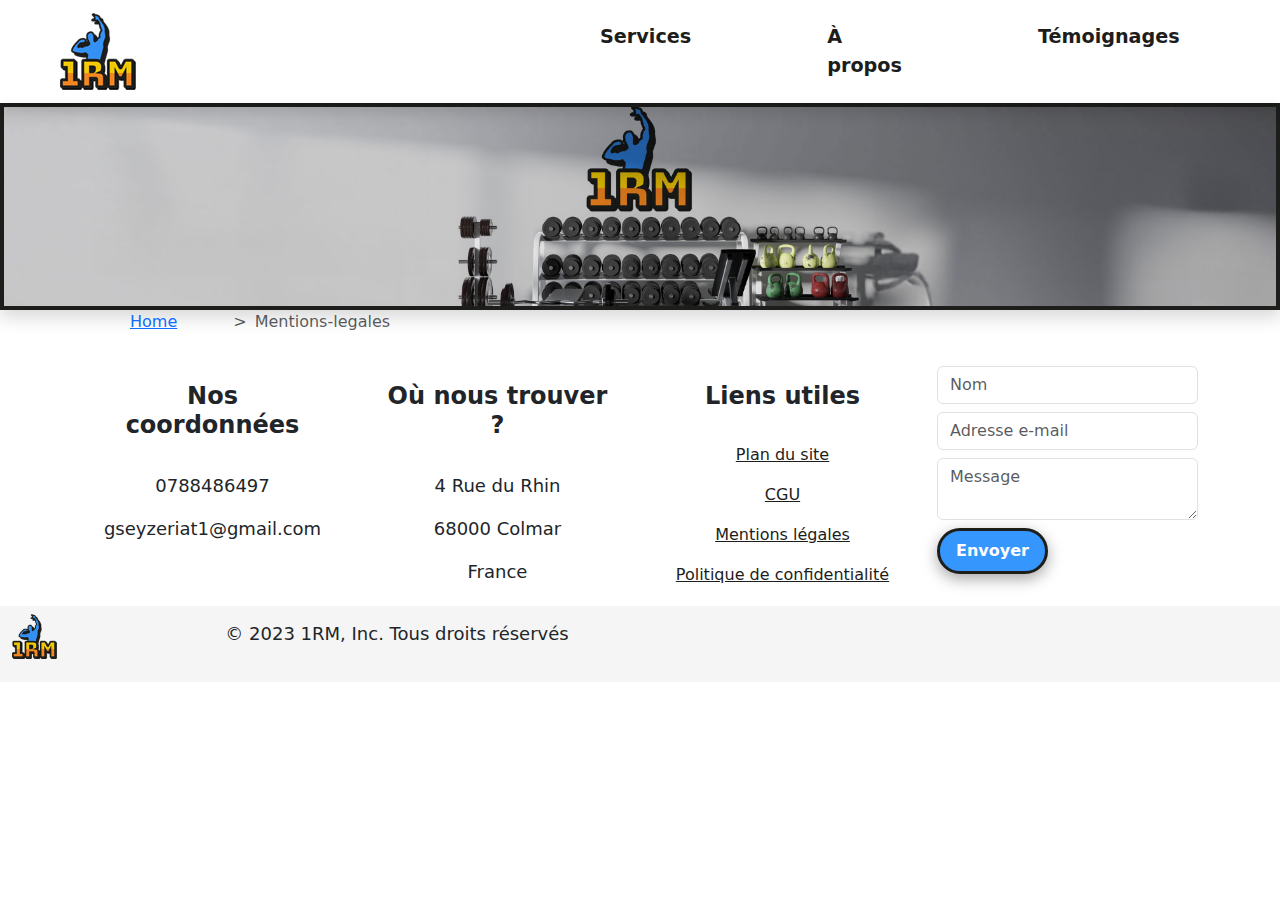
<file: page/plan-du-site.html>
<!DOCTYPE html>
<html lang="fr">

<head>
    <meta charset="UTF-8">
    <meta name="viewport" content="width=device-width, initial-scale=1.0">
    <link rel="shortcut icon" href="../images/icones/logo1RM.png">
    <link rel="stylesheet" href="../style/bootstrap.css">
    <link rel="stylesheet" href="../style/style.css">
    <link rel="stylesheet" href="https://cdnjs.cloudflare.com/ajax/libs/font-awesome/6.4.2/css/all.min.css"
        integrity="sha512-z3gLpd7yknf1YoNbCzqRKc4qyor8gaKU1qmn+CShxbuBusANI9QpRohGBreCFkKxLhei6S9CQXFEbbKuqLg0DA=="
        crossorigin="anonymous" referrerpolicy="no-referrer" />
    <link rel="preconnect" href="https://fonts.googleapis.com">
    <link rel="preconnect" href="https://fonts.gstatic.com" crossorigin>
    <link
        href="https://fonts.googleapis.com/css2?family=Montserrat:ital,wght@0,100;0,200;0,300;0,400;0,500;0,600;0,700;0,800;0,900;1,100;1,200;1,300;1,400;1,500;1,600;1,700;1,800;1,900&family=Poppins:ital,wght@0,200;0,300;0,400;0,500;0,600;0,700;0,800;0,900;1,100;1,200;1,300;1,400;1,500;1,600;1,700;1,800;1,900&display=swap"
        rel="stylesheet">
    <script src="../script/bootstrap.bundle.js"></script>
    <title>1RM - Mentions légales</title>
</head>

<body>
<!-- header -->
<nav class="navbar navbar-expand-lg shadow">
    <div class="container-fluid">
        <a href="../index.html"><img class="navbar-brand" src="../images/icones/logo1RM.png" alt=""></a>
        <button class="navbar-toggler" type="button" data-bs-toggle="collapse"
            data-bs-target="#navbarSupportedContent" aria-controls="navbarSupportedContent" aria-expanded="false"
            aria-label="Toggle navigation">
            <img class="navbar-toggler-icon" src="../images/icones/burger.png" alt="">
        </button>
        <div class="collapse navbar-collapse" id="navbarSupportedContent">
            <ul class="navbar-nav me-auto mb-2 mb-lg-0">
                <li class="nav-item">
                    <a class="nav-link" href="../page/services.html">Services</a>
                </li>
                <li class="nav-item">
                    <a class="nav-link" href="../page/a-propos.html">À propos</a>
                </li>
                <li class="nav-item">
                    <a class="nav-link" href="../page/temoignages.html">Témoignages</a>
                </li>
                <li class="nav-item">
                    <a class="nav-link" href="../page/articles.html">Articles</a>
                </li>
            </ul>
        </div>
    </div>
</nav>
<section id="navbarMobile">
    <div class="container-fluid">
        <div class="row">
            <div class="col-3">
                <a href="../page/services.html">
                    <span>Services</span>
                    <img class="img-fluid" src="../images/icones/services-projet-1.png" alt="">
                </a>
            </div>
            <div class="col-3">
                <a href="../page/a-propos.html">
                    <span>À propos</span>
                    <img class="img-fluid" src="../images/icones/a-propos-projet-1.png" alt="">
                </a>
            </div>
            <div class="col-3">
                <a href="../page/temoignages.html">
                    <span>Témoignages</span>
                    <img class="img-fluid" src="../images/icones/temoignages-projet-1.png" alt="">
                </a>
            </div>
            <div class="col-3">
                <a href="../page/articles.html">
                    <span>Articles</span>
                    <img class="img-fluid" src="../images/icones/blog-projet-1.png" alt="">
                </a>
            </div>
        </div>
    </div>
</section>
<!-- hero -->
<img class="img-fluid hidden-mobile shadow img-border" src="../images/images-acceuil/hero.jpg" alt="salle-1RM">
<img id="hero" class="img-fluid hidden-desktop shadow img-border" src="../images/images-acceuil/hero-mobile.jpg" alt="salle-1RM">
 <!-- fil d'arianne -->
 <section >
    <div class="container">
        <nav style="--bs-breadcrumb-divider: '>';" aria-label="breadcrumb">
            <ol class="breadcrumb">
                <li class="breadcrumb-item"><a href="../index.html">Home</a></li>
                <li class="breadcrumb-item active" aria-current="page">Mentions-legales</li>
            </ol>
          </nav>
        </div>
    </section>
<!-- Debut de la page  -->

<!-- Footer -->
    <footer>
        <div class="container pt-3 ">
            <div class="row">
                <div class="col-md-3 text-center">
                    <h3 class="mb-3 mt-3">Nos coordonnées</h3>
                    <p>0788486497</p>
                    <p>gseyzeriat1@gmail.com</p>
                </div>
                <div class="col-md-3 text-center">
                    <h3 class="mb-3 mt-3">Où nous trouver ?</h3>
                    <p>4 Rue du Rhin</p>
                    <p>68000 Colmar</p>
                    <p>France</p>
                </div>
                <div class="col-md-3 text-center">
                    <h3 class="mb-3 mt-3">Liens utiles</h3>
                    <div>
                        <div class="mb-3"><a href="../page/plan-du-site.html">Plan du site</a></div>
                        <div class="mb-3"><a href="../page/mentions-legales.html">CGU</a></div>
                        <div class="mb-3"><a href="../page/mentions-legales.html">Mentions légales</a></div>
                        <div class="mb-3"><a href="../page/mentions-legales.html">Politique de confidentialité</a></div>
                    </div>
                </div>
                <div class="col-md-3 mt-3">
                    <form>
                        <div class="form-group pb-2">
                            <input type="text" class="form-control" id="nom" name="nom" placeholder="Nom" required>
                        </div>
                        <div class="form-group pb-2">
                            <input type="email" class="form-control" id="email" name="email"
                                placeholder="Adresse e-mail" required>
                        </div>
                        <div class="form-group pb-2">
                            <textarea class="form-control" id="message" name="message" placeholder="Message"
                                required></textarea>
                        </div>
                        <input type="submit" class="btn btn-bleu rounded-5" value="Envoyer">
                    </form>
                </div>
            </div>
        </div>
        <div class="container-fluid pt-2 pb-2 background-whitesmoke">
            <div class="row hidden-mobile">
                <div class="col-lg-2 col-md-1">
                    <img src="../images/icones/logo1RM.png" alt="">
                </div>
                <div id="copyrigth" class="col-lg-5 col-md-5">
                    <p>© 2023 1RM, Inc. Tous droits réservés</p>
                </div>
                <div class="col-lg-5 col-md-6">
                    <a href=""><i class="fa-brands fa-youtube"></i></a>
                    <a href=""><i class="fa-brands fa-linkedin"></i></a>
                    <a href=""><i class="fa-brands fa-instagram"></i></a>
                    <a href=""><i class="fa-brands fa-facebook-f"></i></a>
                    <a href=""><i class="fa-brands fa-x-twitter"></i></a>
                </div>
            </div>
        </div>
        <div class="container text-center background-whitesmoke">
            <div id="socials" class="row hidden-desktop">
                <div class="col-12">
                    <a href=""><i class="fa-brands fa-youtube"></i></a>
                    <a href=""><i class="fa-brands fa-linkedin"></i></a>
                    <a href=""><i class="fa-brands fa-instagram"></i></a>
                    <a href=""><i class="fa-brands fa-facebook-f"></i></a>
                    <a href=""><i class="fa-brands fa-x-twitter"></i></a>
                </div>
                <div class="col-12">
                    <p>© 2023 1RM, Inc. Tous droits réservés</p>
                </div>
            </div>
        </div>
    </footer>
</body>

</html>
</file>
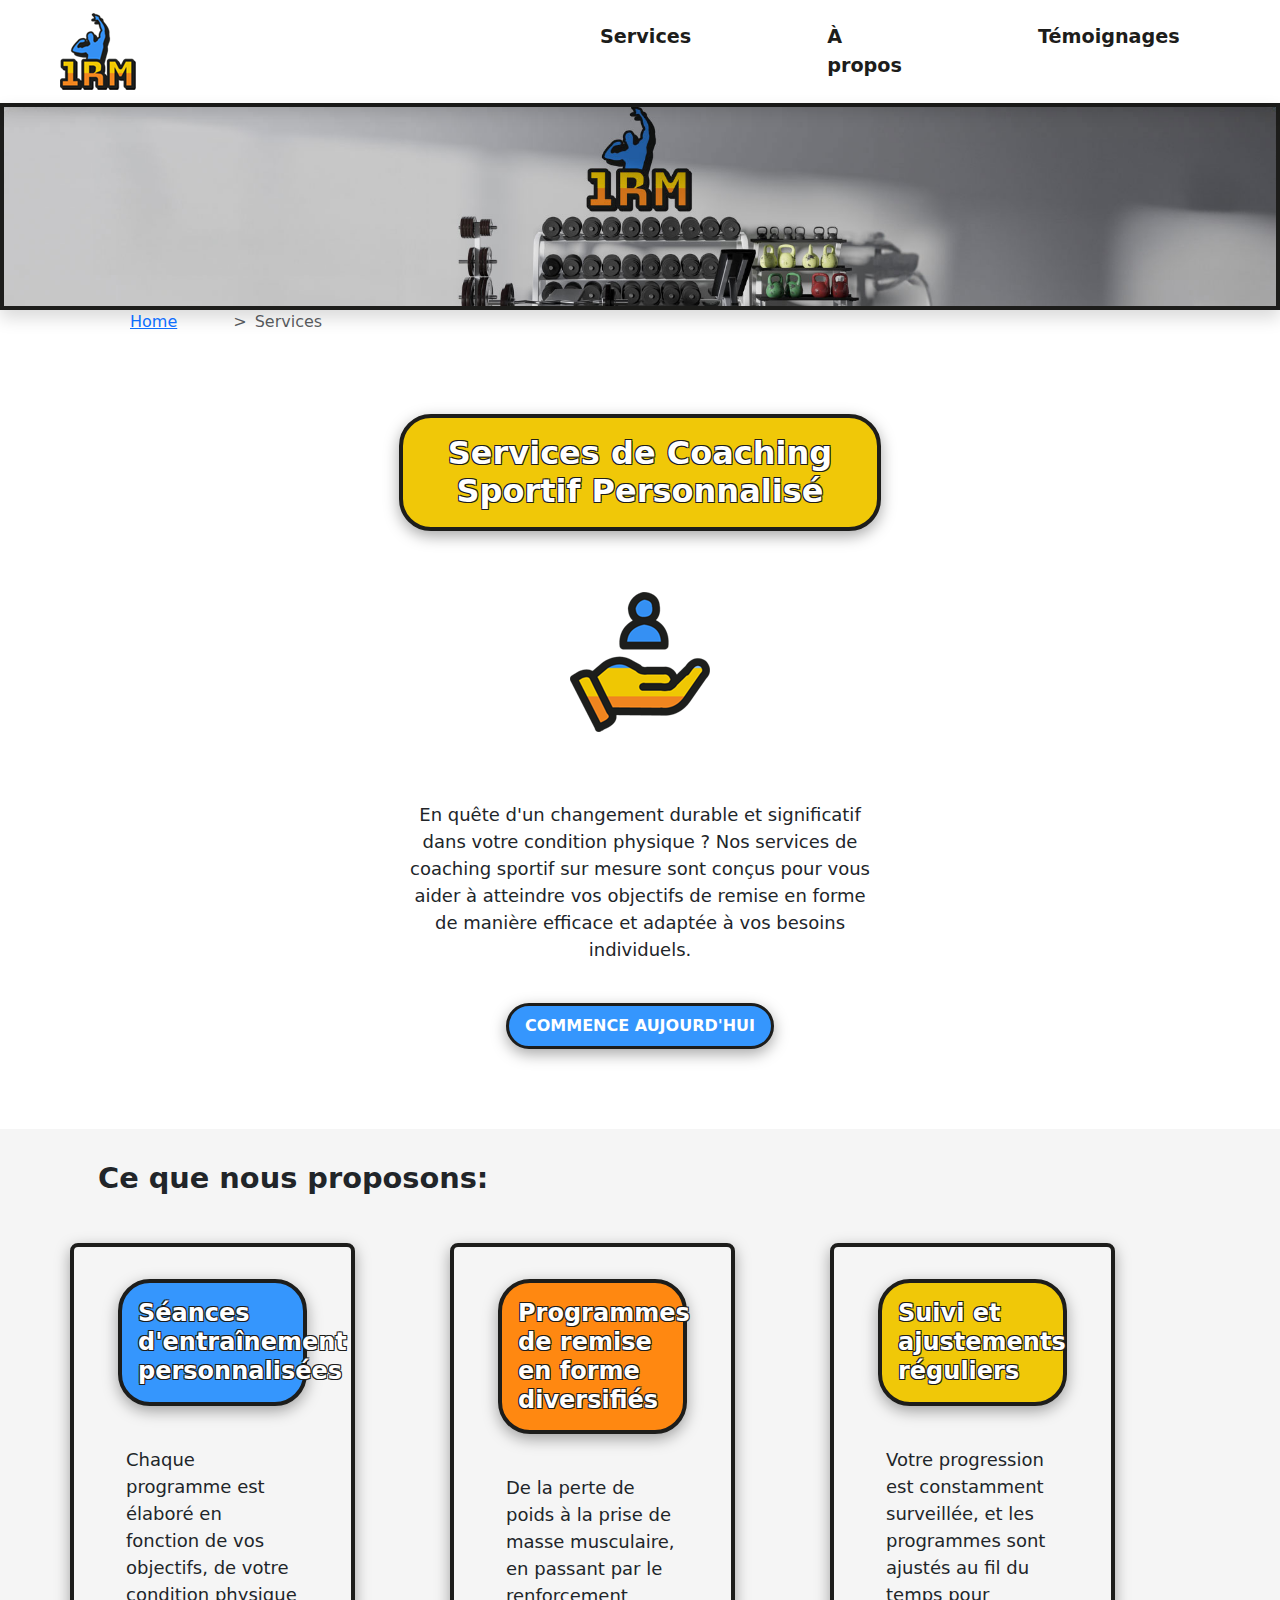
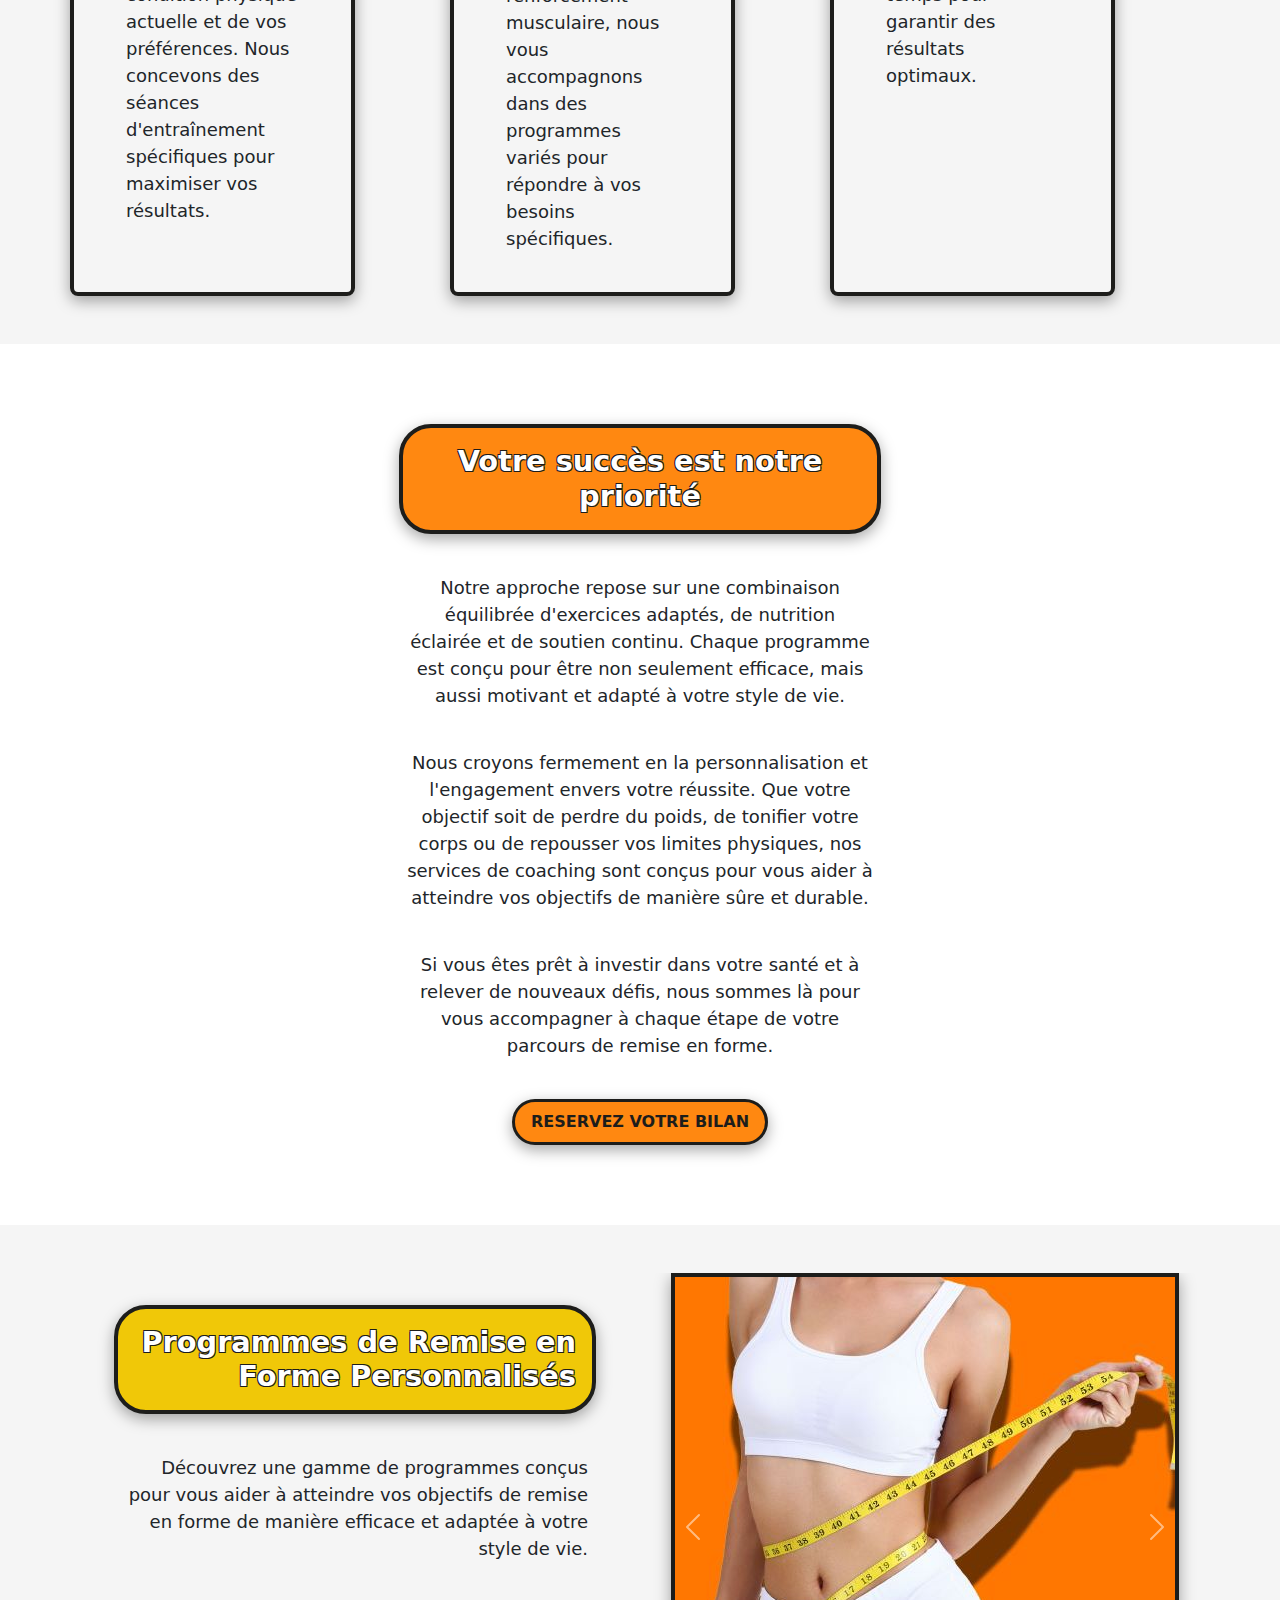
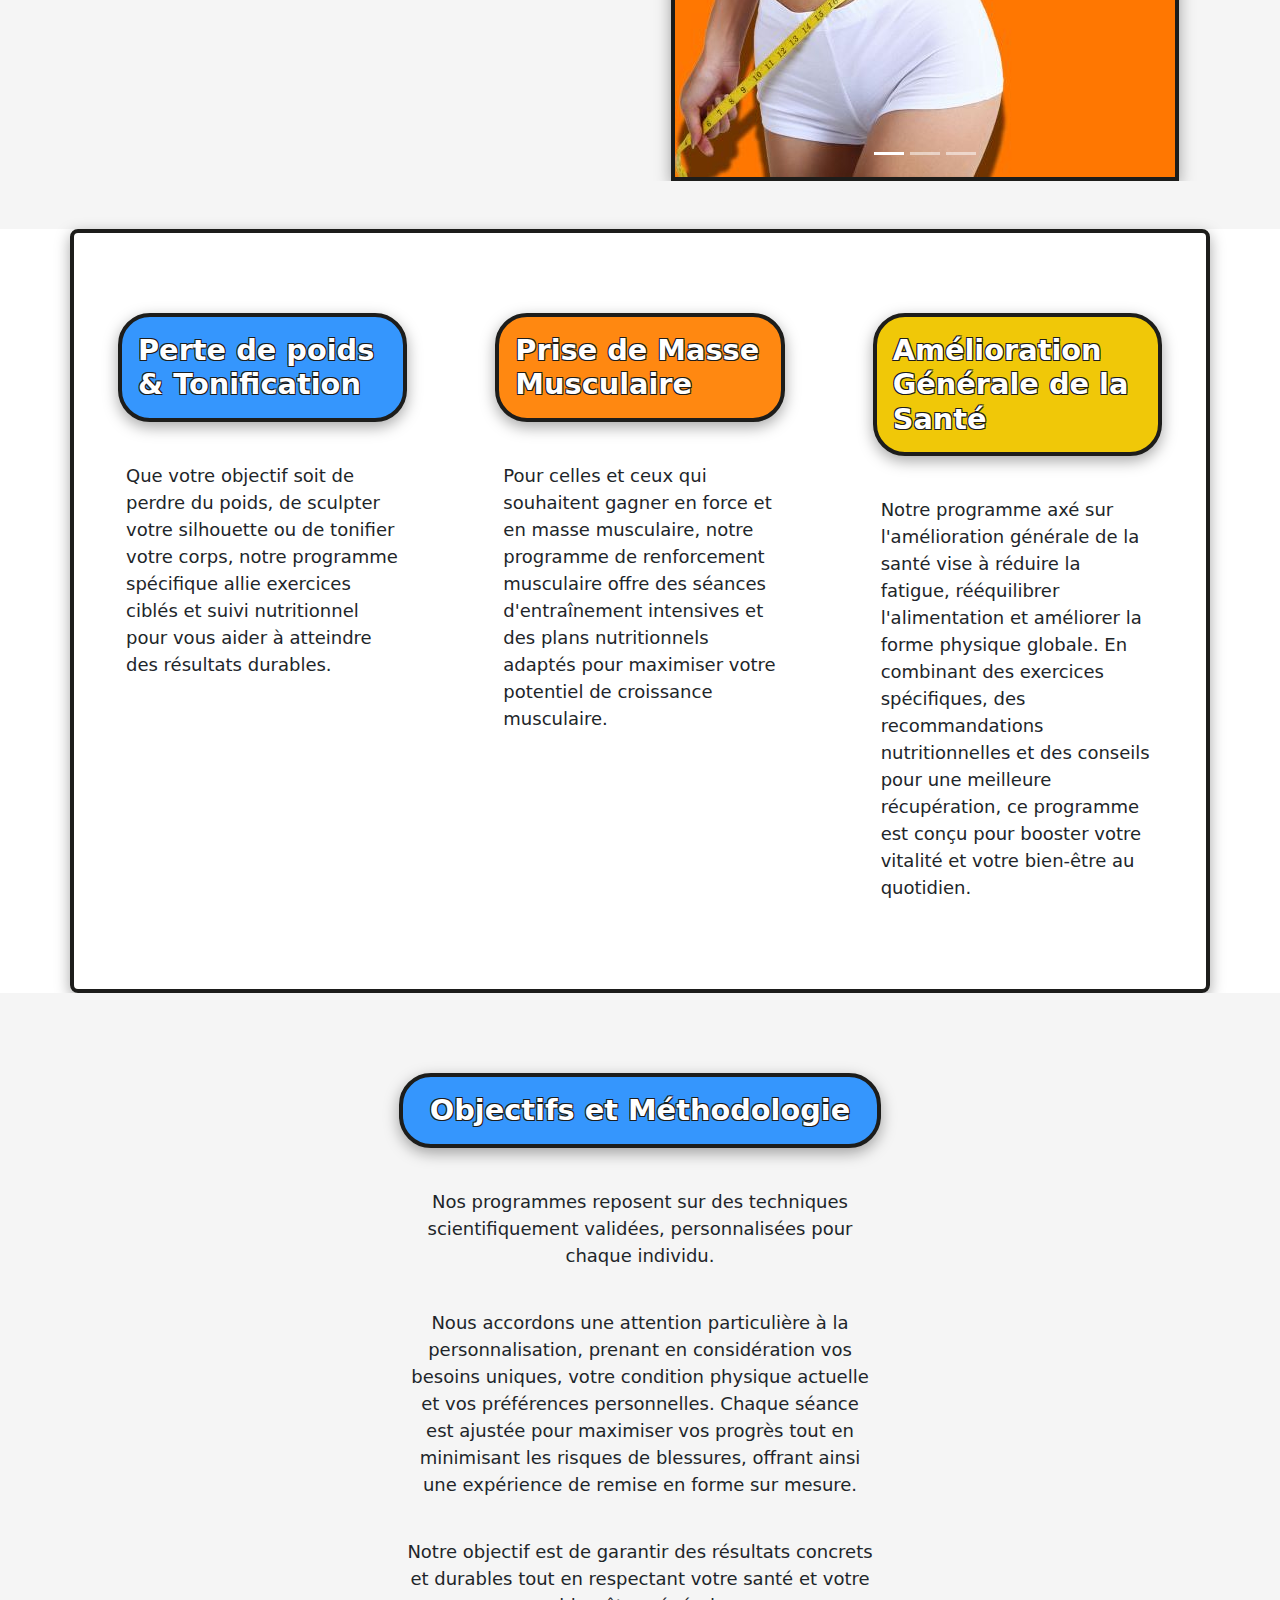
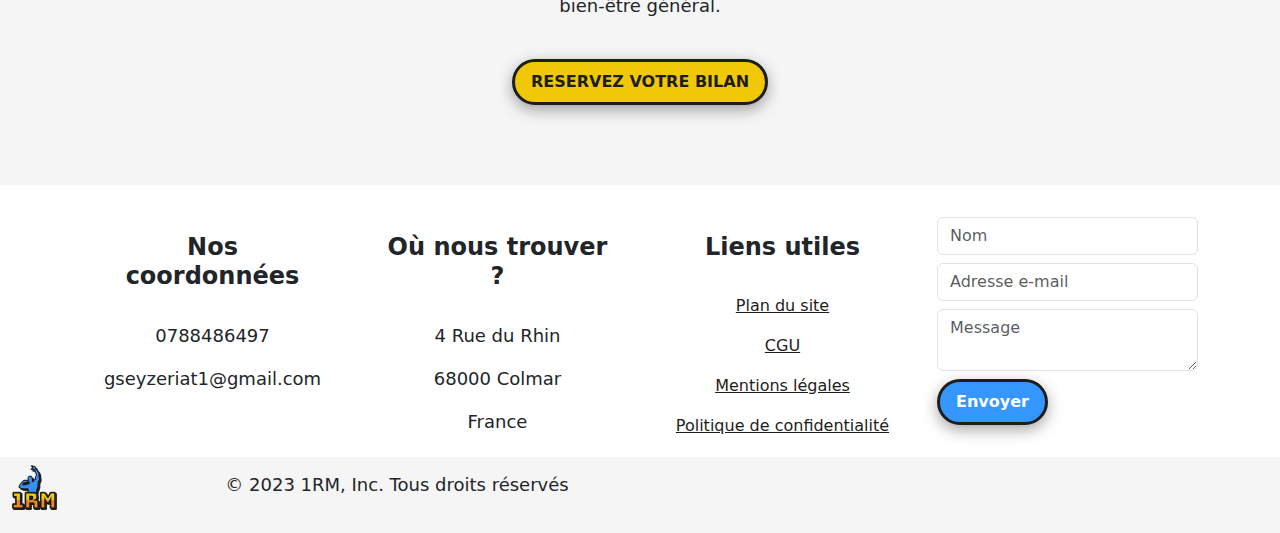
<file: page/services.html>
<!DOCTYPE html>
<html lang="fr">

<head>
    <meta charset="UTF-8">
    <meta name="viewport" content="width=device-width, initial-scale=1.0">
    <link rel="shortcut icon" href="../images/icones/logo1RM.png">
    <link rel="stylesheet" href="../style/bootstrap.css">
    <link rel="stylesheet" href="../style/style.css">
    <link rel="stylesheet" href="https://cdnjs.cloudflare.com/ajax/libs/font-awesome/6.4.2/css/all.min.css"
        integrity="sha512-z3gLpd7yknf1YoNbCzqRKc4qyor8gaKU1qmn+CShxbuBusANI9QpRohGBreCFkKxLhei6S9CQXFEbbKuqLg0DA=="
        crossorigin="anonymous" referrerpolicy="no-referrer" />
    <link rel="preconnect" href="https://fonts.googleapis.com">
    <link rel="preconnect" href="https://fonts.gstatic.com" crossorigin>
    <link
        href="https://fonts.googleapis.com/css2?family=Montserrat:ital,wght@0,100;0,200;0,300;0,400;0,500;0,600;0,700;0,800;0,900;1,100;1,200;1,300;1,400;1,500;1,600;1,700;1,800;1,900&family=Poppins:ital,wght@0,200;0,300;0,400;0,500;0,600;0,700;0,800;0,900;1,100;1,200;1,300;1,400;1,500;1,600;1,700;1,800;1,900&display=swap"
        rel="stylesheet">
    <script src="../script/bootstrap.bundle.js"></script>
    <title>1RM - Services</title>
</head>

<body>
<!-- header -->
    <nav class="navbar navbar-expand-lg shadow">
        <div class="container-fluid">
            <a href="../index.html"><img class="navbar-brand" src="../images/icones/logo1RM.png" alt=""></a>
            <button class="navbar-toggler" type="button" data-bs-toggle="collapse"
                data-bs-target="#navbarSupportedContent" aria-controls="navbarSupportedContent" aria-expanded="false"
                aria-label="Toggle navigation">
                <img class="navbar-toggler-icon" src="../images/icones/burger.png" alt="">
            </button>
            <div class="collapse navbar-collapse" id="navbarSupportedContent">
                <ul class="navbar-nav me-auto mb-2 mb-lg-0">
                    <li class="nav-item">
                        <a class="nav-link" href="../page/services.html">Services</a>
                    </li>
                    <li class="nav-item">
                        <a class="nav-link" href="../page/a-propos.html">À propos</a>
                    </li>
                    <li class="nav-item">
                        <a class="nav-link" href="../page/temoignages.html">Témoignages</a>
                    </li>
                    <li class="nav-item">
                        <a class="nav-link" href="../page/articles.html">Articles</a>
                    </li>
                </ul>
            </div>
        </div>
    </nav>
    <section id="navbarMobile">
        <div class="container-fluid">
            <div class="row">
                <div class="col-3">
                    <a href="../page/services.html">
                        <span>Services</span>
                        <img class="img-fluid" src="../images/icones/services-projet-1.png" alt="">
                    </a>
                </div>
                <div class="col-3">
                    <a href="../page/a-propos.html">
                        <span>À propos</span>
                        <img class="img-fluid" src="../images/icones/a-propos-projet-1.png" alt="">
                    </a>
                </div>
                <div class="col-3">
                    <a href="../page/temoignages.html">
                        <span>Témoignages</span>
                        <img class="img-fluid" src="../images/icones/temoignages-projet-1.png" alt="">
                    </a>
                </div>
                <div class="col-3">
                    <a href="../page/articles.html">
                        <span>Articles</span>
                        <img class="img-fluid" src="../images/icones/blog-projet-1.png" alt="">
                    </a>
                </div>
            </div>
        </div>
    </section>
<!-- hero -->
    <img class="img-fluid hidden-mobile shadow img-border" src="../images/images-acceuil/hero.jpg" alt="salle-1RM">
    <img id="hero" class="img-fluid hidden-desktop shadow img-border" src="../images/images-acceuil/hero-mobile.jpg" alt="salle-1RM">
<!-- fil d'arianne -->
<section>
    <div class="container">
        <nav style="--bs-breadcrumb-divider: '>';" aria-label="breadcrumb">
            <ol class="breadcrumb">
                <li class="breadcrumb-item"><a href="../index.html">Home</a></li>
                <li class="breadcrumb-item active" aria-current="page">Services</li>
            </ol>
          </nav>
        </div>
    </section>
    <!-- Services  -->
    <section id="services-a-propos">
        <div class="container">
            <div class="row pt-5 pb-5">
                <div class="col-lg-3"></div>
                <div class="col-lg-6 col-mg-6 col-sm-12 text-center ">
                    <h1 class="pb-3 div-jaune rounded-5">Services de Coaching Sportif Personnalisé</h1>
                    <div class="text-center"><img src="../images/icones/services-projet-1.png" alt=""></div>
                    <p>En quête d'un changement durable et significatif dans votre condition physique ?
                        Nos services de coaching sportif sur mesure sont conçus pour vous aider à atteindre
                        vos objectifs de remise en forme de manière efficace et adaptée à vos besoins individuels.</p>
                        <div class="presentation-logos"><a class="btn btn-bleu rounded-5" href="">COMMENCE AUJOURD'HUI</a></div>
                </div>
                <div class="col-lg-3"></div>
            </div>
        </div>
    </section>
<!-- Proposition  -->
    <section class=" background-whitesmoke">
        <div class="container">
            <div class="row pt-3 pb-3">
                <div class="col-lg-5">
                <h2>Ce que nous proposons:</h2>
                </div>
                <div class="col-7"></div>
            </div>
            <div class="row pt-2 pb-5 ">
                <div class="col-lg-3 col-md-12 col-sm-12 img-border rounded-3 shadow-3">
                    <h3 class="pb-3 div-bleu rounded-5 ">Séances d'entraînement personnalisées</h3>
                    <div class="text-center"><i class="fa-solid fa-person-circle-check"></i></div>
                    <p>Chaque programme est élaboré en fonction de vos objectifs,
                        de votre condition physique actuelle et de vos préférences.
                        Nous concevons des séances d'entraînement spécifiques pour maximiser vos résultats.</p>
                </div>
                <div class="col-1"></div>
                <div class="col-lg-3 col-md-12 col-sm-12 img-border rounded-3 shadow-3">
                    <h3 class="pb-3 div-orange rounded-5">Programmes de remise en forme diversifiés</h3>
                    <div class="text-center"><i class="fa-solid fa-notes-medical"></i></div>
                    <p>De la perte de poids à la prise de masse musculaire,
                        en passant par le renforcement musculaire, nous vous accompagnons
                        dans des programmes variés pour répondre à vos besoins spécifiques.</p>
                </div>
                <div class="col-1"></div>
                <div class="col-lg-3 col-md-12 col-sm12 img-border rounded-3 shadow-3">
                    <h3 class="pb-3 div-jaune rounded-5">Suivi et ajustements réguliers</h3>
                    <div class="text-center"><i class="fa-regular fa-id-badge"></i></div>
                    <p>Votre progression est constamment surveillée,
                        et les programmes sont ajustés au fil du temps pour
                        garantir des résultats optimaux.</p>
                </div>
            </div>
        </div>
    </section>
    <!-- Succes  -->
    <section>
        <div class="container">
            <div class="row pt-5 pb-5">
                <div class="col-lg-3"></div>
                <div class="col-lg-6 col-mg-6 col-sm-12 text-center">
                    <h2 class="pb-3 div-orange rounded-5">Votre succès est notre priorité</h2>
                    <div class="text-center"><i class="fa-solid fa-square-check"></i></div>
                    <p>Notre approche repose sur une combinaison équilibrée d'exercices adaptés,
                        de nutrition éclairée et de soutien continu. Chaque programme est conçu
                        pour être non seulement efficace, mais aussi motivant et adapté à votre style de vie.</p>
                    <p>Nous croyons fermement en la personnalisation et l'engagement envers votre réussite.
                        Que votre objectif soit de perdre du poids, de tonifier votre corps ou de repousser
                        vos limites physiques, nos services de coaching sont conçus pour vous aider
                        à atteindre vos objectifs de manière sûre et durable.</p>
                    <p>Si vous êtes prêt à investir dans votre santé et à relever de nouveaux défis,
                        nous sommes là pour vous accompagner à chaque étape de votre parcours de remise en forme.</p>
                        <div class="presentation-logos"><a class="btn btn-orange rounded-5" href="">RESERVEZ VOTRE BILAN</a></div>
                </div>
                <div class="col-lg-3"></div>
            </div>
        </div>
    </section>
    <!-- Programmes -->
    <section class=" background-whitesmoke">
    <div class="container">
        <div class="row pt-5 pb-5">
            <div class="col-lg-6 col-pb-6 col-md-12 text-lg-end">
                <h2 class="pb-3 div-jaune rounded-5">Programmes de Remise en Forme Personnalisés</h2>
                <div class="text-center"><i class="fa-solid fa-calendar-days"></i></div>
                <p>Découvrez une gamme de programmes conçus pour vous aider à atteindre vos objectifs
                    de remise en forme de manière efficace et adaptée à votre style de vie.</p>
            </div>
            <div id="carouselExampleCaptions" class="carousel slide col-lg-6 col-pb-6 col-md-12 text-center">
                <div class="carousel-indicators">
                    <button type="button" data-bs-target="#carouselExampleCaptions" data-bs-slide-to="0" class="active"
                        aria-current="true" aria-label="Slide 1"></button>
                    <button type="button" data-bs-target="#carouselExampleCaptions" data-bs-slide-to="1"
                        aria-label="Slide 2"></button>
                    <button type="button" data-bs-target="#carouselExampleCaptions" data-bs-slide-to="2"
                        aria-label="Slide 3"></button>
                </div>
                <div class="carousel-inner">
                    <div class="carousel-item active">
                        <img class="img-fluid img-border" src="../images/images-services/photo-caroussel/perte-de-poid.jpg"
                            class="d-block w-100" alt="...">
                        <div class="carousel-caption d-none d-md-block">
                        </div>
                    </div>
                    <div class="carousel-item">
                        <img class="img-fluid img-border" src="../images/images-services/photo-caroussel/prise-de-masse.jpg"
                            class="d-block w-100" alt="...">
                        <div class="carousel-caption d-none d-md-block">
                        </div>
                    </div>
                    <div class="carousel-item">
                        <img class="img-fluid img-border" src="../images/images-services/photo-caroussel/bonne-sante.jpg"
                            class="d-block w-100" alt="...">
                        <div class="carousel-caption d-none d-md-block">
                        </div>
                    </div>
                    <button class="carousel-control-prev" type="button" data-bs-target="#carouselExampleCaptions"
                        data-bs-slide="prev">
                        <span class="carousel-control-prev-icon" aria-hidden="true"></span>
                        <span class="visually-hidden">Previous</span>
                    </button>
                    <button class="carousel-control-next" type="button" data-bs-target="#carouselExampleCaptions"
                        data-bs-slide="next">
                        <span class="carousel-control-next-icon" aria-hidden="true"></span>
                        <span class="visually-hidden">Next</span>
                    </button>
                </div>
            </div>
        </div>
        </div>
    </section>
        <!-- Liste des programmes -->
        <section>
            <div class="container">
                <div class="row pt-5 pb-5 img-border rounded-3 shadow-3">
                    <div class="col-lg-4 col-mg-4 col-sm-12">
                        <h2 class="pb-3 div-bleu rounded-5">Perte de poids & Tonification</h2>
                        <div class="text-center"><i class="fa-solid fa-weight-scale"></i></div>
                        <p> Que votre objectif soit de perdre du poids, de sculpter votre silhouette
                            ou de tonifier votre corps, notre programme spécifique allie exercices ciblés
                            et suivi nutritionnel pour vous aider à atteindre des résultats durables.</p>
                    </div>
                    <div class="col-lg-4 col-mg-4 col-sm-12">
                        <h2 class="pb-3 div-orange rounded-5">Prise de Masse Musculaire</h2>
                        <div class="text-center"><i class="fa-solid fa-dumbbell text-center"></i></div>
                        <p> Pour celles et ceux qui souhaitent gagner en force et en masse musculaire, notre programme
                            de renforcement musculaire offre des séances d'entraînement intensives et des plans
                            nutritionnels adaptés pour maximiser votre potentiel de croissance musculaire.</p>
                    </div>
                    <div class="col-lg-4 col-mg-4 col-sm-12">
                        <h2 class="pb-3 div-jaune rounded-5">Amélioration Générale de la Santé</h2>
                        <div class="text-center"><i class="fa-solid fa-heart"></i></div>
                        <p> Notre programme axé sur l'amélioration générale de la santé vise à réduire la fatigue,
                            rééquilibrer l'alimentation et améliorer la forme physique globale. En combinant des
                            exercices
                            spécifiques,
                            des recommandations nutritionnelles et des conseils pour une meilleure récupération, ce
                            programme est
                            conçu
                            pour booster votre vitalité et votre bien-être au quotidien.</p>
                            
                    </div>
                </div>
            </div>
        </section>
        <!-- Objectifs  -->
        <section class="background-whitesmoke">
            <div class="container">
                <div class="row pt-5 pb-5 text-center">
                    <div class="col-3"></div>
                    <div class="col-lg-6 col-mg-6 col-sm-12 text-center">
                        <h2 class="pb-3 div-bleu rounded-5">Objectifs et Méthodologie</h2>
                        <div class="text-center"><i class="fa-solid fa-bullseye"></i></div>
                        <p>Nos programmes reposent sur des techniques scientifiquement validées, personnalisées pour chaque
                            individu.
                        </p>
                        <p>Nous accordons une attention particulière à la personnalisation,
                            prenant en considération vos besoins uniques, votre condition physique
                            actuelle et vos préférences personnelles. Chaque séance est ajustée pour maximiser
                            vos progrès tout en minimisant les risques de blessures, offrant ainsi une expérience de remise
                            en forme
                            sur
                            mesure.</p>
                        <p>
                            Notre objectif est de garantir des résultats concrets et durables tout en respectant votre santé
                            et
                            votre
                            bien-être général.
                        </p>
                        <div class="presentation-logos"><a class="btn btn-jaune rounded-5" href="">RESERVEZ VOTRE BILAN</a></div>
                    </div>
                    <div class="col-3"></div>
                </div>
            </div>
        </section>
<!-- Footer -->
<footer>
    <div class="container pt-3 ">
        <div class="row">
            <div class="col-md-3 text-center">
                <h3 class="mb-3 mt-3">Nos coordonnées</h3>
                <p>0788486497</p>
                <p>gseyzeriat1@gmail.com</p>
            </div>
            <div class="col-md-3 text-center">
                <h3 class="mb-3 mt-3">Où nous trouver ?</h3>
                <p>4 Rue du Rhin</p>
                <p>68000 Colmar</p>
                <p>France</p>
            </div>
            <div class="col-md-3 text-center">
                <h3 class="mb-3 mt-3">Liens utiles</h3>
                <div>
                    <div class="mb-3"><a href="../page/plan-du-site.html">Plan du site</a></div>
                    <div class="mb-3"><a href="../page/mentions-legales.html">CGU</a></div>
                    <div class="mb-3"><a href="../page/mentions-legales.html">Mentions légales</a></div>
                    <div class="mb-3"><a href="../page/mentions-legales.html">Politique de confidentialité</a></div>
                </div>
            </div>
            <div class="col-md-3 mt-3">
                <form>
                    <div class="form-group pb-2">
                        <input type="text" class="form-control" id="nom" name="nom" placeholder="Nom" required>
                    </div>
                    <div class="form-group pb-2">
                        <input type="email" class="form-control" id="email" name="email"
                            placeholder="Adresse e-mail" required>
                    </div>
                    <div class="form-group pb-2">
                        <textarea class="form-control" id="message" name="message" placeholder="Message"
                            required></textarea>
                    </div>
                    <input type="submit" class="btn btn-bleu rounded-5" value="Envoyer">
                </form>
            </div>
        </div>
    </div>
    <div class="container-fluid pt-2 pb-2 background-whitesmoke">
        <div class="row hidden-mobile">
            <div class="col-lg-2 col-md-1">
                <img src="../images/icones/logo1RM.png" alt="">
            </div>
            <div id="copyrigth" class="col-lg-5 col-md-5">
                <p>© 2023 1RM, Inc. Tous droits réservés</p>
            </div>
            <div class="col-lg-5 col-md-6">
                <a href=""><i class="fa-brands fa-youtube"></i></a>
                <a href=""><i class="fa-brands fa-linkedin"></i></a>
                <a href=""><i class="fa-brands fa-instagram"></i></a>
                <a href=""><i class="fa-brands fa-facebook-f"></i></a>
                <a href=""><i class="fa-brands fa-x-twitter"></i></a>
            </div>
        </div>
    </div>
    <div class="container text-center background-whitesmoke">
        <div id="socials" class="row hidden-desktop">
            <div class="col-12">
                <a href=""><i class="fa-brands fa-youtube"></i></a>
                <a href=""><i class="fa-brands fa-linkedin"></i></a>
                <a href=""><i class="fa-brands fa-instagram"></i></a>
                <a href=""><i class="fa-brands fa-facebook-f"></i></a>
                <a href=""><i class="fa-brands fa-x-twitter"></i></a>
            </div>
            <div class="col-12">
                <p>© 2023 1RM, Inc. Tous droits réservés</p>
            </div>
        </div>
    </div>
</footer>
</body>

</html>
</file>
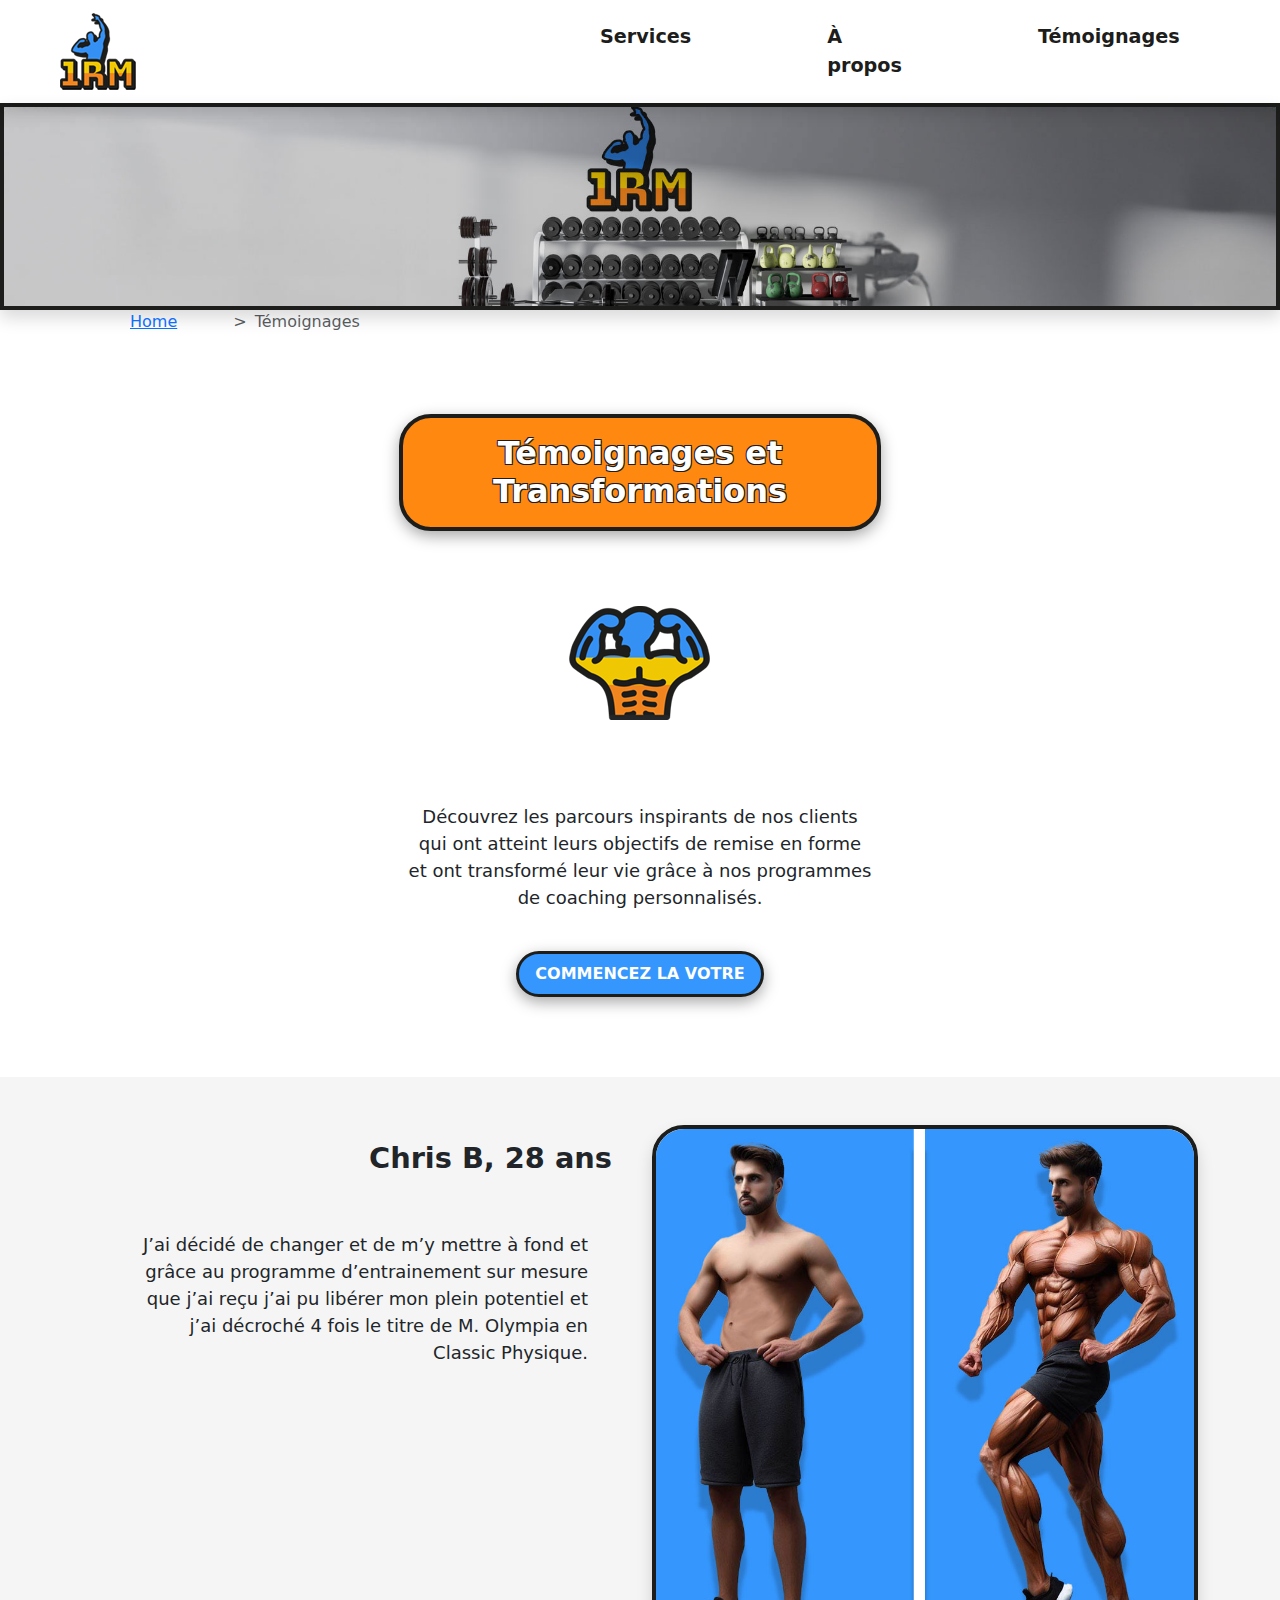
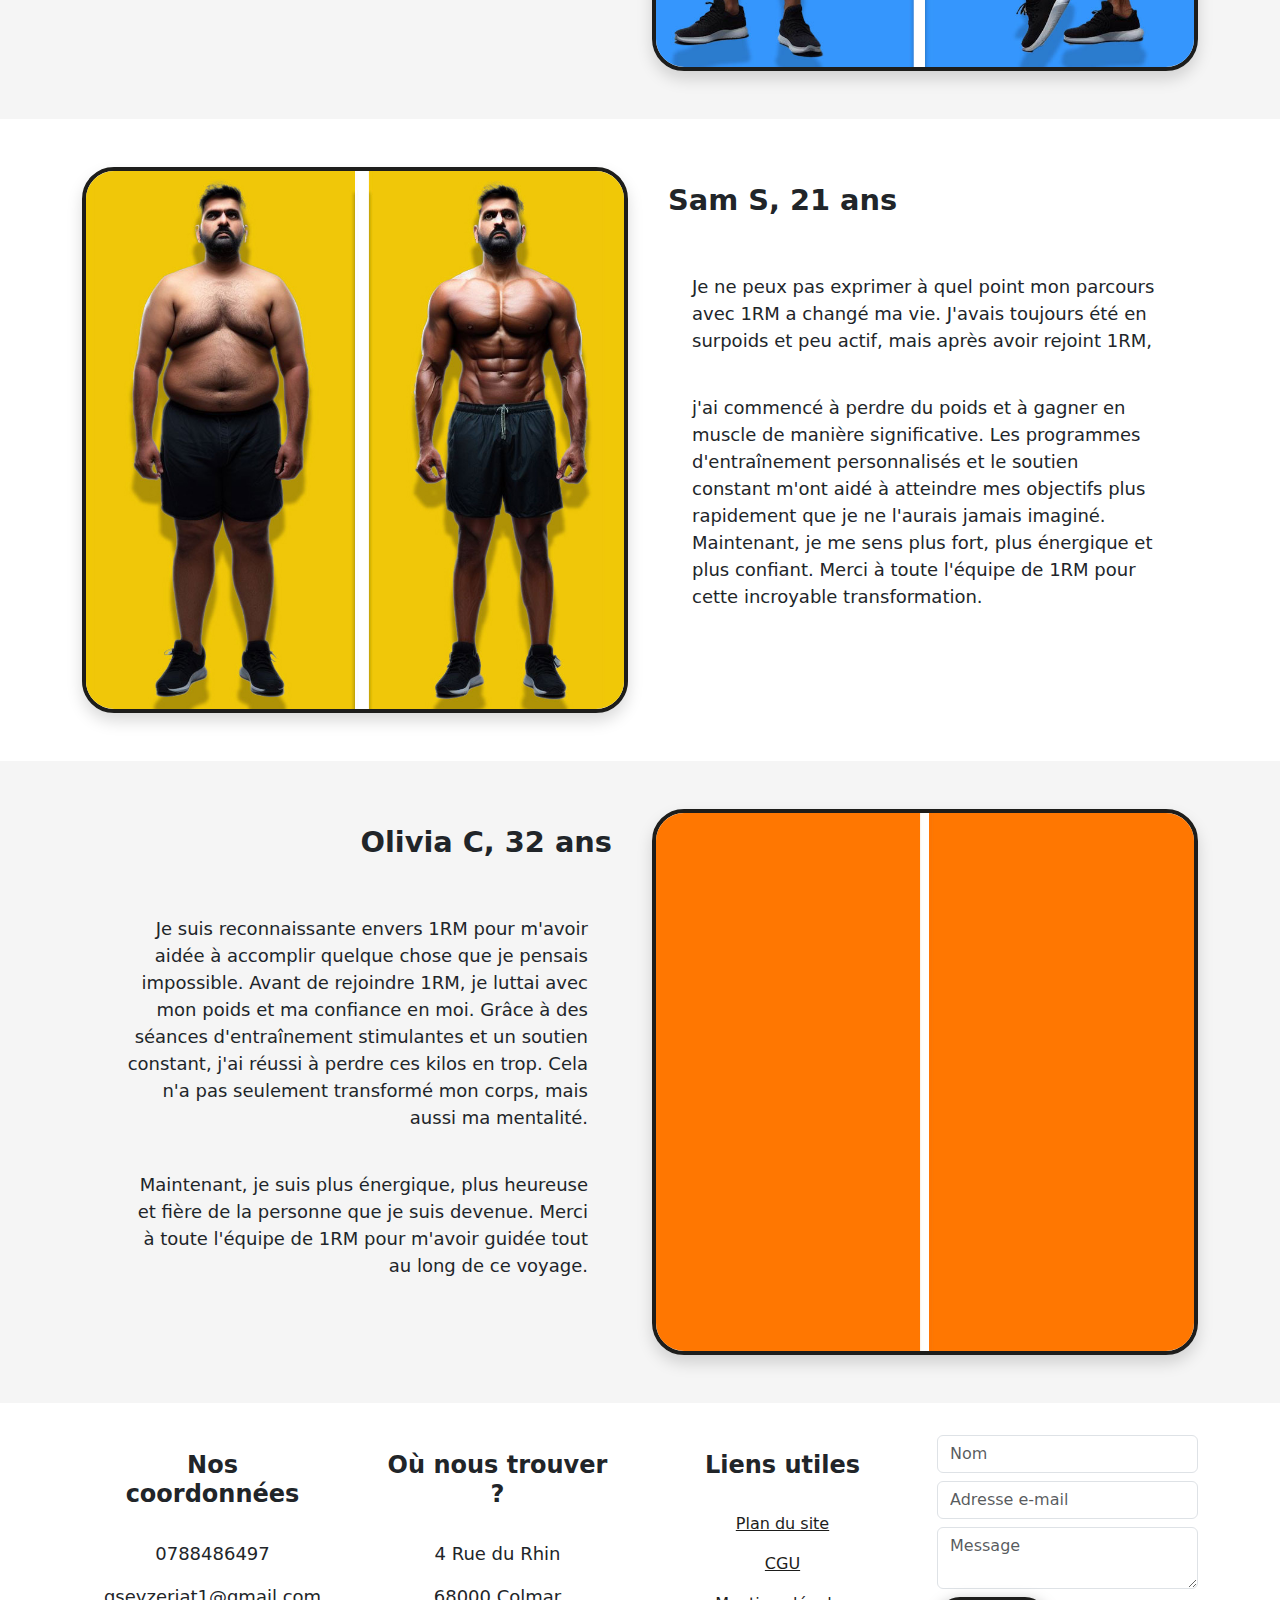
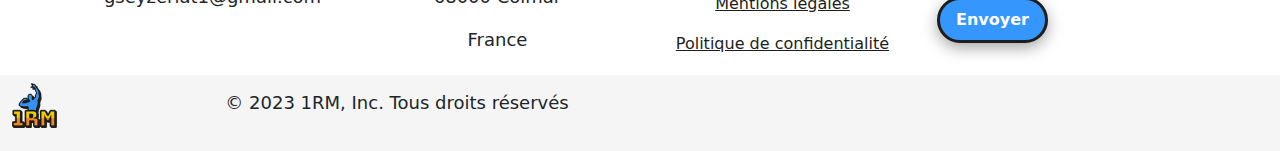
<file: page/temoignages.html>
<!DOCTYPE html>
<html lang="fr">

<head>
    <meta charset="UTF-8">
    <meta name="viewport" content="width=device-width, initial-scale=1.0">
    <link rel="shortcut icon" href="../images/icones/logo1RM.png">
    <link rel="stylesheet" href="../style/bootstrap.css">
    <link rel="stylesheet" href="../style/style.css">
    <link rel="stylesheet" href="https://cdnjs.cloudflare.com/ajax/libs/font-awesome/6.4.2/css/all.min.css"
        integrity="sha512-z3gLpd7yknf1YoNbCzqRKc4qyor8gaKU1qmn+CShxbuBusANI9QpRohGBreCFkKxLhei6S9CQXFEbbKuqLg0DA=="
        crossorigin="anonymous" referrerpolicy="no-referrer" />
    <link rel="preconnect" href="https://fonts.googleapis.com">
    <link rel="preconnect" href="https://fonts.gstatic.com" crossorigin>
    <link
        href="https://fonts.googleapis.com/css2?family=Montserrat:ital,wght@0,100;0,200;0,300;0,400;0,500;0,600;0,700;0,800;0,900;1,100;1,200;1,300;1,400;1,500;1,600;1,700;1,800;1,900&family=Poppins:ital,wght@0,200;0,300;0,400;0,500;0,600;0,700;0,800;0,900;1,100;1,200;1,300;1,400;1,500;1,600;1,700;1,800;1,900&display=swap"
        rel="stylesheet">
    <script src="../script/bootstrap.bundle.js"></script>
    <title>1RM - Témoignages</title>
</head>

<body>
 <!-- header -->
 <nav class="navbar navbar-expand-lg shadow">
    <div class="container-fluid">
        <a href="../index.html"><img class="navbar-brand" src="../images/icones/logo1RM.png" alt=""></a>
        <button class="navbar-toggler" type="button" data-bs-toggle="collapse"
            data-bs-target="#navbarSupportedContent" aria-controls="navbarSupportedContent" aria-expanded="false"
            aria-label="Toggle navigation">
            <img class="navbar-toggler-icon" src="../images/icones/burger.png" alt="">
        </button>
        <div class="collapse navbar-collapse" id="navbarSupportedContent">
            <ul class="navbar-nav me-auto mb-2 mb-lg-0">
                <li class="nav-item">
                    <a class="nav-link" href="../page/services.html">Services</a>
                </li>
                <li class="nav-item">
                    <a class="nav-link" href="../page/a-propos.html">À propos</a>
                </li>
                <li class="nav-item">
                    <a class="nav-link" href="../page/temoignages.html">Témoignages</a>
                </li>
                <li class="nav-item">
                    <a class="nav-link" href="../page/articles.html">Articles</a>
                </li>
            </ul>
        </div>
    </div>
</nav>
<section id="navbarMobile">
    <div class="container-fluid">
        <div class="row">
            <div class="col-3">
                <a href="../page/services.html">
                    <span>Services</span>
                    <img class="img-fluid" src="../images/icones/services-projet-1.png" alt="">
                </a>
            </div>
            <div class="col-3">
                <a href="../page/a-propos.html">
                    <span>À propos</span>
                    <img class="img-fluid" src="../images/icones/a-propos-projet-1.png" alt="">
                </a>
            </div>
            <div class="col-3">
                <a href="../page/temoignages.html">
                    <span>Témoignages</span>
                    <img class="img-fluid" src="../images/icones/temoignages-projet-1.png" alt="">
                </a>
            </div>
            <div class="col-3">
                <a href="../page/articles.html">
                    <span>Articles</span>
                    <img class="img-fluid" src="../images/icones/blog-projet-1.png" alt="">
                </a>
            </div>
        </div>
    </div>
</section>
<!-- hero -->
<img class="img-fluid hidden-mobile shadow img-border" src="../images/images-acceuil/hero.jpg" alt="salle-1RM">
<img id="hero" class="img-fluid hidden-desktop shadow img-border" src="../images/images-acceuil/hero-mobile.jpg" alt="salle-1RM">
<!-- fil d'arianne -->
<section>
    <div class="container">
        <nav style="--bs-breadcrumb-divider: '>';" aria-label="breadcrumb">
            <ol class="breadcrumb">
                <li class="breadcrumb-item"><a href="../index.html">Home</a></li>
                <li class="breadcrumb-item active" aria-current="page">Témoignages</li>
            </ol>
          </nav>
        </div>
    </section>
<!-- Témoignages  -->
    <section>
        <div class="container">
            <div class="row pt-5 pb-5">
                <div class="col-3"></div>
                <div class="col-lg-6 col-mg-6 col-sm-12 text-center">
                    <h1 class="pb-3 div-orange rounded-5">Témoignages et Transformations</h1>
                    <div class="text-center"><img src="../images/icones/temoignages-projet-1.png" alt=""></div>
                    <p>Découvrez les parcours inspirants de nos clients qui ont atteint
                        leurs objectifs de remise en forme et ont transformé leur
                        vie grâce à nos programmes de coaching personnalisés.</p>
                    <div class="presentation-logos"><a class="btn btn-bleu rounded-5" href="">COMMENCEZ LA VOTRE</a></div>
                </div>
                <div class="col-3"></div>
            </div>
        </div>
    </section>

<!-- Chris  -->
    <section id="chris" class=" background-whitesmoke">
        <div class="container">
            <div class="row pt-5 pb-5">
                <div class="col-lg-6 col-md-12 hidden-desktop">
                    <img class="img-fluid rounded-5 shadow img-border" src="../images/images-transformations/transfo-homme.jpg" alt="">
                </div>
                <div class="col-lg-6 col-md-12">
                    <h2 class="pb-3 text-lg-end pt-3">Chris B, 28 ans</h2>
                    <p class="text-lg-end">J’ai décidé de changer et de m’y mettre à fond et grâce au programme d’entrainement sur mesure que
                        j’ai reçu j’ai pu libérer mon plein potentiel et j’ai décroché 4 fois le titre de M. Olympia en
                        Classic Physique.</p>
                </div>
                <div class="col-lg-6 col-md-12 hidden-mobile">
                    <img class="img-fluid rounded-5 shadow img-border" src="../images/images-transformations/transfo-homme.jpg" alt="">
                </div>
            </div>
        </div>
    </section>
<!-- sam  -->
<section id="sam">
    <div class="container">
        <div class="row pt-5 pb-5">
            <div id="samphoto" class="col-lg-6 col-md-12 text-lg-end">
                <img class="img-fluid rounded-5 shadow img-border" src="../images/images-transformations/transfo-sam.jpg" alt="">
            </div>
            <div class="col-lg-6 col-md-12">
                <h2 class="pb-3 pt-3">Sam S, 21 ans</h2>
                <p>Je ne peux pas exprimer à quel point mon parcours avec 1RM a changé ma vie.
                     J'avais toujours été en surpoids et peu actif, mais après avoir rejoint 1RM,</p><p>
                      j'ai commencé à perdre du poids et à gagner en muscle de manière significative.
                       Les programmes d'entraînement personnalisés et le soutien constant m'ont aidé 
                       à atteindre mes objectifs plus rapidement que je ne l'aurais jamais imaginé.
                        Maintenant, je me sens plus fort, plus énergique et plus confiant. 
                        Merci à toute l'équipe de 1RM pour cette incroyable transformation.</p>
        </div>
    </div>
</section>
<!-- Olivia  -->
<section id="olivia" class=" background-whitesmoke">
    <div class="container">
        <div class="col-lg-6 col-md-12 hidden-desktop">
            <img class="img-fluid rounded-5 shadow img-border" src="../images/images-transformations/transfo-femme.jpg" alt="">
        </div>
        <div class="row pt-5 pb-5">
            <div class="col-lg-6 col-md-12">
                <h2 class="pb-3 text-lg-end">Olivia C, 32 ans</h2>
                <p class="text-lg-end">Je suis reconnaissante envers 1RM pour m'avoir aidée à accomplir
                     quelque chose que je pensais impossible. Avant de rejoindre 1RM, je luttai avec mon
                      poids et ma confiance en moi. Grâce à des séances d'entraînement stimulantes et un
                       soutien constant, j'ai réussi à perdre ces kilos en trop. Cela n'a pas seulement
                        transformé mon corps, mais aussi ma mentalité.</p>
                        <p class="text-lg-end"> Maintenant, je suis plus énergique,
                         plus heureuse et fière de la personne que je suis devenue. Merci à toute l'équipe
                          de 1RM pour m'avoir guidée tout au long de ce voyage.</p>
            </div>
            <div class="col-lg-6 col-md-12 hidden-mobile">
                <img class="img-fluid rounded-5 shadow img-border" src="../images/images-transformations/transfo-femme.jpg" alt="">
            </div>
        </div>
    </div>
</section>
<!-- Footer -->
<footer>
    <div class="container pt-3 ">
        <div class="row">
            <div class="col-md-3 text-center">
                <h3 class="mb-3 mt-3">Nos coordonnées</h3>
                <p>0788486497</p>
                <p>gseyzeriat1@gmail.com</p>
            </div>
            <div class="col-md-3 text-center">
                <h3 class="mb-3 mt-3">Où nous trouver ?</h3>
                <p>4 Rue du Rhin</p>
                <p>68000 Colmar</p>
                <p>France</p>
            </div>
            <div class="col-md-3 text-center">
                <h3 class="mb-3 mt-3">Liens utiles</h3>
                <div>
                    <div class="mb-3"><a href="../page/plan-du-site.html">Plan du site</a></div>
                    <div class="mb-3"><a href="../page/mentions-legales.html">CGU</a></div>
                    <div class="mb-3"><a href="../page/mentions-legales.html">Mentions légales</a></div>
                    <div class="mb-3"><a href="../page/mentions-legales.html">Politique de confidentialité</a></div>
                </div>
            </div>
            <div class="col-md-3 mt-3">
                <form>
                    <div class="form-group pb-2">
                        <input type="text" class="form-control" id="nom" name="nom" placeholder="Nom" required>
                    </div>
                    <div class="form-group pb-2">
                        <input type="email" class="form-control" id="email" name="email"
                            placeholder="Adresse e-mail" required>
                    </div>
                    <div class="form-group pb-2">
                        <textarea class="form-control" id="message" name="message" placeholder="Message"
                            required></textarea>
                    </div>
                    <input type="submit" class="btn btn-bleu rounded-5" value="Envoyer">
                </form>
            </div>
        </div>
    </div>
    <div class="container-fluid pt-2 pb-2 background-whitesmoke">
        <div class="row hidden-mobile">
            <div class="col-lg-2 col-md-1">
                <img src="../images/icones/logo1RM.png" alt="">
            </div>
            <div id="copyrigth" class="col-lg-5 col-md-5">
                <p>© 2023 1RM, Inc. Tous droits réservés</p>
            </div>
            <div class="col-lg-5 col-md-6">
                <a href=""><i class="fa-brands fa-youtube"></i></a>
                <a href=""><i class="fa-brands fa-linkedin"></i></a>
                <a href=""><i class="fa-brands fa-instagram"></i></a>
                <a href=""><i class="fa-brands fa-facebook-f"></i></a>
                <a href=""><i class="fa-brands fa-x-twitter"></i></a>
            </div>
        </div>
    </div>
    <div class="container text-center background-whitesmoke">
        <div id="socials" class="row hidden-desktop">
            <div class="col-12">
                <a href=""><i class="fa-brands fa-youtube"></i></a>
                <a href=""><i class="fa-brands fa-linkedin"></i></a>
                <a href=""><i class="fa-brands fa-instagram"></i></a>
                <a href=""><i class="fa-brands fa-facebook-f"></i></a>
                <a href=""><i class="fa-brands fa-x-twitter"></i></a>
            </div>
            <div class="col-12">
                <p>© 2023 1RM, Inc. Tous droits réservés</p>
            </div>
        </div>
    </div>
</footer>
</body>

</html>
</file>
<file: style/style.css>
:root {
    --bleu:#3596FD;
    --jaune:#F0C808;
    --orange:#FF8811;
    --white:#ffffff;
    --whitesmoke:#F5F5F5;
    --almostblack:#1D1D1B;
    --poppins:(font-family: 'Poppins', sans-serif;)
    --montserrat:(font-family: 'Montserrat', sans-serif;)
}

h1, h2, h3, h4, h5, h6 {
    font-family: var(--poppins);
}

h1,h2,h3 {
    font-weight: 650;
}
h1 {
    font-size: 2rem;
}
h2 {
    font-size: 1.8rem;
}
h3 {
    font-size: 1.5rem;
}

p {
    font-family: var(--montserrat);
    font-size: 18px;
}

.btn-bleu {
    background-color:var(--bleu);
    color:white;
    font-weight:600;
    border:solid 0.2rem #1D1D1B;
    padding:0.5rem 1rem; 
    font-family: var(--poppins);
    margin-bottom: 2rem;
    box-shadow: rgba(0, 0, 0, 0.35) 0px 5px 15px;
}
.btn-jaune {
    background-color:var(--jaune);
    color:var(--almostblack);
    font-weight:600;
    border:solid 0.2rem #1D1D1B;
    padding:0.5rem 1rem; 
    font-family: var(--poppins);
    margin-bottom: 2rem;
    box-shadow: rgba(0, 0, 0, 0.35) 0px 5px 15px;
}
.btn-orange {
    background-color:var(--orange);
    color:var(--almostblack);
    font-weight:600;
    border:solid 0.2rem #1D1D1B;
    padding:0.5rem 1rem; 
    font-family: var(--poppins);
    margin-bottom: 2rem;
    box-shadow: rgba(0, 0, 0, 0.35) 0px 5px 15px;
    
}

 .div-bleu {
    color: var(--white);
    background-color: var(--bleu);
    border: 0.3rem solid var(--almostblack);
    margin: 2rem;
    box-shadow: rgba(0, 0, 0, 0.35) 0px 5px 15px;
    text-shadow: -1px 1px 0 #1D1D1B, 1px 1px 0 #1D1D1B, 1px -1px 0 #1D1D1B,
    -1px -1px 0 #1D1D1B;
 }
 .div-jaune {
    color: var(--white);
    background-color: var(--jaune);
    border: 0.3rem solid var(--almostblack);
    margin: 2rem;
    box-shadow: rgba(0, 0, 0, 0.35) 0px 5px 15px;
    text-shadow: -1px 1px 0 #1D1D1B, 1px 1px 0 #1D1D1B, 1px -1px 0 #1D1D1B,
    -1px -1px 0 #1D1D1B;
 }
 .div-orange {
    color: var(--white);
    background-color: var(--orange);
    border: 0.3rem solid var(--almostblack);
    margin: 2rem;
    box-shadow: rgba(0, 0, 0, 0.35) 0px 5px 15px;
    text-shadow: -1px 1px 0 #1D1D1B, 1px 1px 0 #1D1D1B, 1px -1px 0 #1D1D1B,
    -1px -1px 0 #1D1D1B;
 }

 .background-whitesmoke {
    background-color: var(--whitesmoke);
 }
ol li {
    text-align: left;
    margin-left: 3rem;
}
section i {
    font-size: 3rem;
    color: var(--almostblack);
}
/* navbar */ 

.nav-link {
    color: var(--almostblack);
    font-size: 1.2rem;
    font-weight:650;

}

/* navbar mobile */

#navbarMobile {
    background-color: white;
    position: fixed;
    bottom: 0;
    width: 100%;
    z-index: 100;
    box-shadow: rgba(0, 0, 0, 0.35) 0px 5px 15px;
}
#navbarMobile a {
    color: var(--almostblack);
    text-decoration: none;
    font-weight: 650;
    font-size: 0.8rem;
    
}
.navbar-toggler:focus {
    box-shadow: none;
}
.span-bleu {
    color: var(--bleu);
}

/*presentation */

#presentation h1,#presentation h2 {
    font-size: 2.8rem;
    font-weight: 650;
    margin-top: 3rem;
}

/* photos */

#imagesphoto {
    background-color: var(--whitesmoke);
}

/* temoignages */

#temoignages h2 {
    font-size: 2.5rem;
}
#temoignages span {
    color: var(--bleu);
}
#temoignages h3 {
    font-weight: 650;
    font-size: 1.5rem;
}

/* call to action */

#cta  {
    background-color: var(--whitesmoke);
}
#cta h2 {
    font-size: 1.6rem;
    margin-top: 2rem;
}
#cta ul {
    list-style: none;
    padding: 0;
    margin: 0;
    display: flex;
}
/* footer */

footer img {
    width: 45px;
    height: 45px;
}
footer .hidden-desktop {
    margin-bottom: 6rem;
}
footer a {
    color: var(--almostblack);
}

/* Desktop */

@media screen and (min-width: 992px) {
    .navbar-expand-lg .navbar-nav {
        margin-left: 20rem;
    }
    .navbar-expand-lg .navbar-nav .nav-link {
        padding-left: 8rem;
    }
    .navbar img {
        margin-left: 3rem;
    }
    #presentation h1,#presentation h2,#presentation p {
        margin-left: 3rem ;
        margin-right: 3rem;
    }
    .hidden-desktop, #navbarMobile {
        display: none;
    }
    #presentation .presentation-logos-gauche {
        margin-left: 12rem;
    }
    #presentation .presentation-logos{
        margin-left: 12rem;
    }
    #temoignages #etoiles,#temoignages #trema,#temoignages h3 {
        padding-left: 3rem;
    }
    #temoignages .btn-jaune {
        margin-left: 2rem;
    }
    #cta img {
        padding-top: 2rem;
    }
    h1, h2, h3, h4, h5, h6 {
        padding: 1rem;
    }
    section p {
        margin: 2.5rem;
     }
     .img-border {
        border: 0.3rem solid var(--almostblack);
        box-shadow: rgba(0, 0, 0, 0.35) 0px 5px 15px;
     }
     .image-margin-top{
        margin-top: 10rem;
     }
     footer .hidden-mobile i {
        font-size: 2.5rem;
        padding:0 1rem ;
    }
    footer #copyrigth {
        padding-top: 0.4rem;
    }
}

/* Tablette */

@media screen and (min-width: 577px) and (max-width: 991px) {
    footer #resaux {
        font-size: 20px
    }
    #presentation img{
        margin-left: 15rem;
    }
    #temoignages p {
        margin: 1.5rem 0 2rem 0;
    }
    #cta h2 {
        font-size: 1rem;
        padding-left: 0.5rem;
        padding-right: 0.5rem;
    }
    #cta img {
        padding-top: 1rem;
    }
    footer #copyrigth p{
       padding-top: 0.5rem;
    }
    h1, h2, h3, h4, h5, h6 {
        padding: 1rem;
    }
    .img-border {
        border: 0.3rem solid var(--almostblack);
        box-shadow: rgba(0, 0, 0, 0.35) 0px 5px 15px;
     }
     .image-margin-top{
        margin-top: 10rem;
     }
     footer .hidden-mobile i {
        font-size: 2.5rem;
        padding:0 1rem ;
    }
    .btn-bleu, .btn-jaune, .btn-orange {
        margin-top: 1rem;
    }
    .background-whitesmoke .shadow-3 {
        margin-top: 1rem;
    }
    section i {
        margin-bottom: 1.5rem;
    }
    #navbarMobile, #cta .hidden-desktop, #hero, #socials, #sarah .hidden-mobile, #maxime .hidden-mobile, #emma .hidden-mobile , #hipthrust .hidden-mobile, #aliments .hidden-mobile, #echauffement .hidden-mobile, #femme .hidden-mobile, #chris .hidden-mobile, #sam .hidden-mobile, #olivia .hidden-mobile {
        display: none;
    }
    #sarah .hidden-desktop, #maxime .hidden-desktop, #emma-photo, #hip-photo, #ali-photo, #echau-photo, #femme-photo, #chris .hidden-desktop, #samphoto, #olivia .hidden-desktop {
        text-align: center;
    }
}  

/* Mobile */

@media screen and (max-width: 576px) {
    body{
        text-align: center;
    }
    .hidden-mobile {
        display: none;
    }
    footer a {
        margin: 0 0.8rem;
    }
    footer .hidden-desktop p {
        margin-top: 0.5rem;
        font-size: 0.8rem;
    }
    #temoignages #trema {
        text-align: left;
        margin-left: 1.3rem;
    }
    .div-bleu {
        font-family: var(--poppins);
        padding: 1rem 2rem 2rem 2rem;
     }
     .div-jaune {
        font-family: var(--poppins);
        padding: 1rem 2rem 2rem 2rem;
     }
     .div-orange {
        font-family: var(--poppins);
        padding: 1rem 2rem 2rem 2rem;
     }
     img.img-border{
        border: 0.3rem solid var(--almostblack);
        box-shadow: rgba(0, 0, 0, 0.35) 0px 5px 15px;
     }
     section p {
        text-align: left;
     }
     .btn-bleu, .btn-jaune, .btn-orange {
        margin-top: 1rem;
    }
    section i {
        margin-bottom: 1.5rem;
    }
    }
</file>
